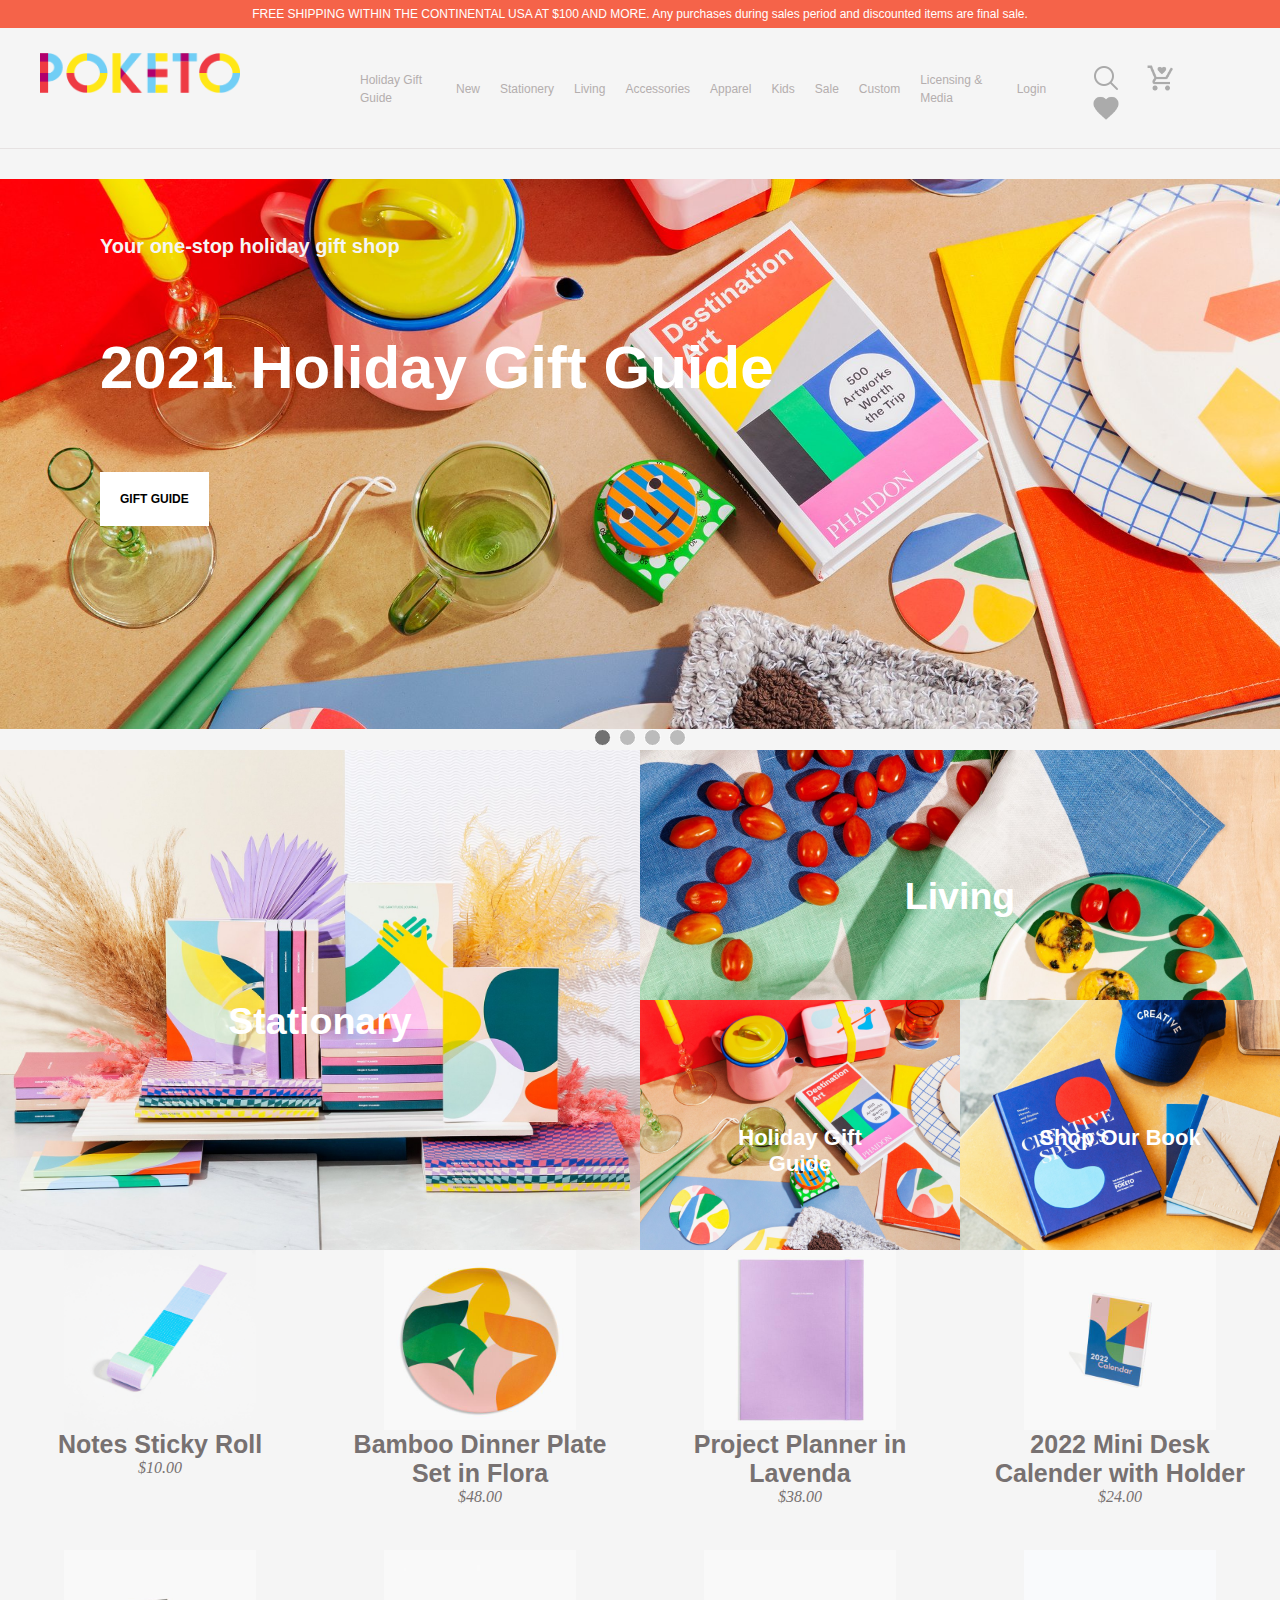
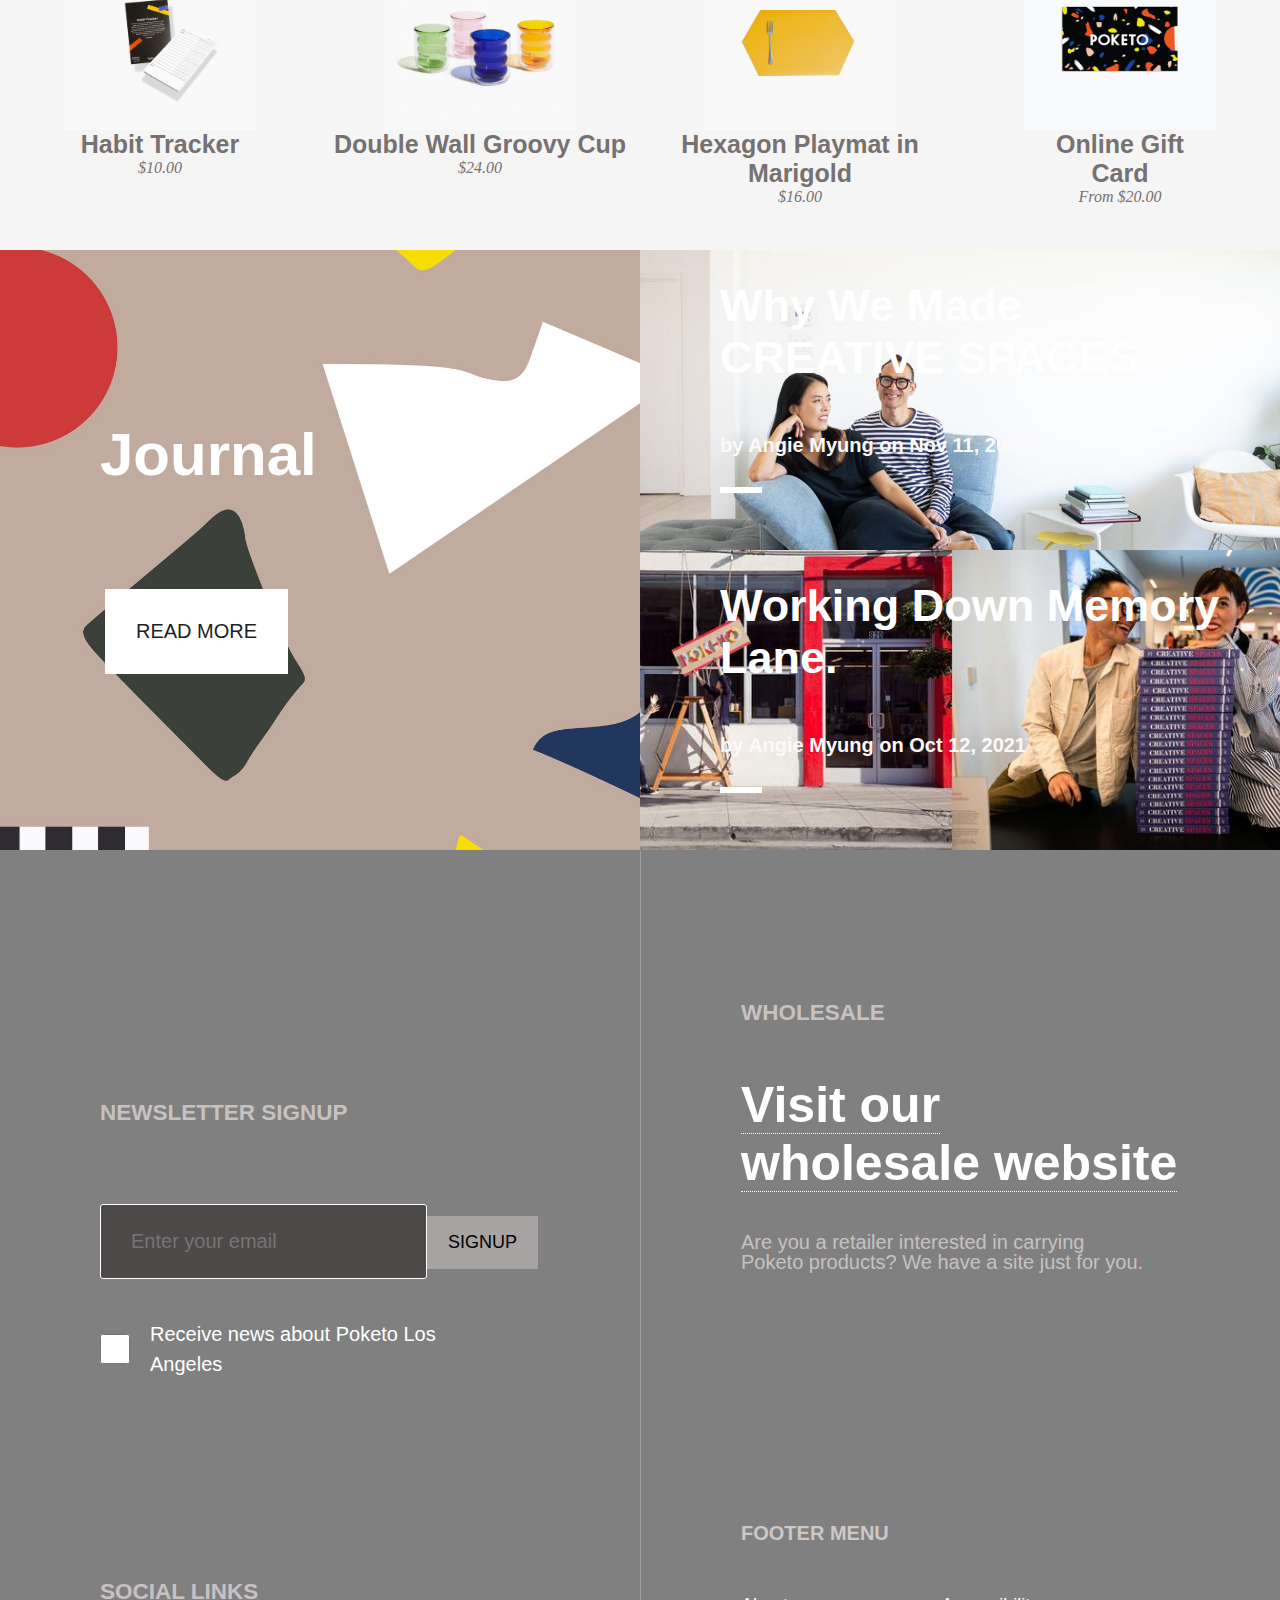
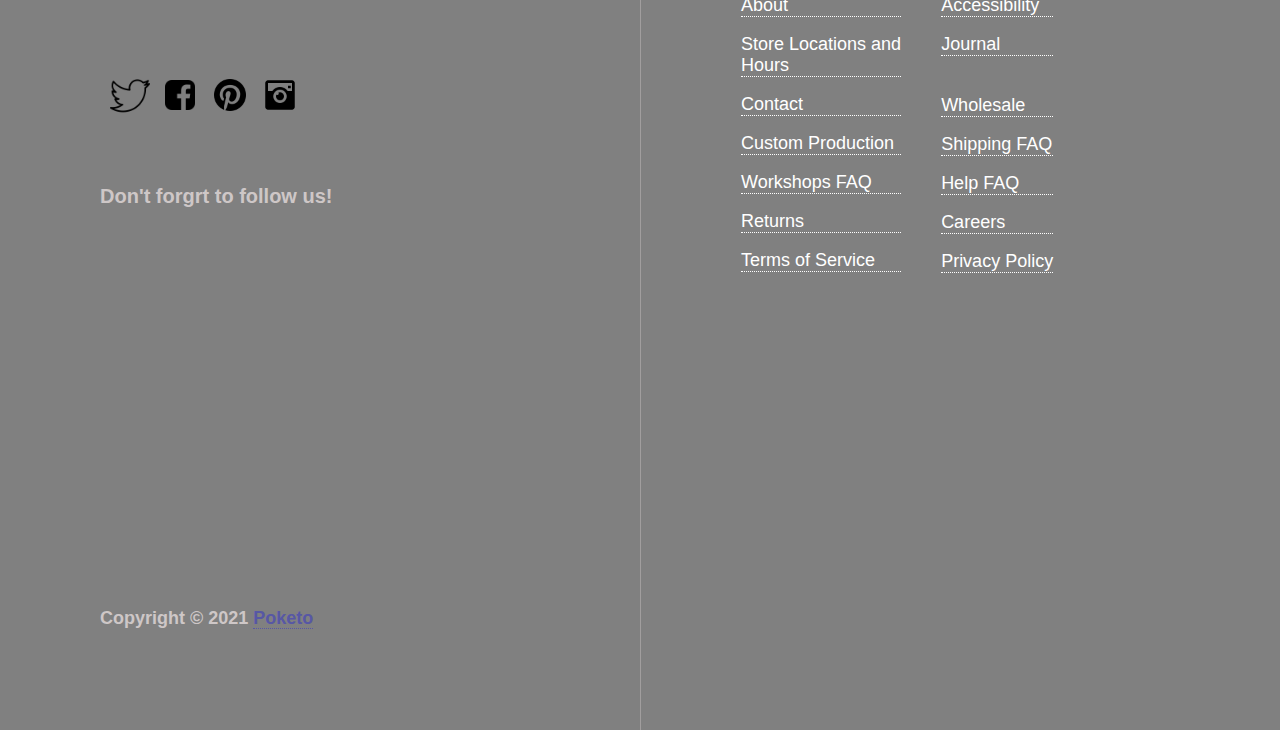
<file: index.html>
<!DOCTYPE html>
<html lang="en">
<head>
    <meta charset="UTF-8">
    <meta http-equiv="X-UA-Compatible" content="IE=edge">
    <meta name="viewport" content="width=device-width, initial-scale=1.0">
    <title>Document</title>
    <link rel="stylesheet" href="style.css">
</head>
<body>

    <div class="heading">
        <p class="para">FREE SHIPPING WITHIN THE CONTINENTAL USA AT $100 AND MORE. Any purchases during sales period and discounted items are final sale.</p>
    </div>

    <nav class="nav-bar">
        <div class="logo">
            <a href="index.html">
                <img src="./home-img/Poketo-Logo.png" height="40px" width="200px" alt="logo-img">
            </a>
        </div>
        <ul class="nav-list">
            <li><a class="nav-links" style="text-decoration: none;" href="#">Holiday Gift Guide</a></li>
            <li><a class="nav-links" style="text-decoration: none;" href="#">New</a></li>
            <li><a class="nav-links" style="text-decoration: none;" href="#">Stationery</a></li>
            <li><a class="nav-links" style="text-decoration: none;" href="#">Living</a></li>
            <li><a class="nav-links" style="text-decoration: none;" href="#">Accessories</a></li>
            <li><a class="nav-links" style="text-decoration: none;" href="#">Apparel</a></li>
            <li><a class="nav-links" style="text-decoration: none;" href="#">Kids</a></li>
            <li><a class="nav-links" style="text-decoration: none;" href="sale.html">Sale</a></li>
            <li><a class="nav-links" style="text-decoration: none;" href="#">Custom</a></li>
            <li><a class="nav-links" style="text-decoration: none;" href="#">Licensing & Media</a></li>
            <li><a class="nav-links" style="text-decoration: none;" href="login.html">Login</a></li>
        </ul>
        <div class="nav-img">
            <img class="nav-logo" src="./home-img/search.png" height="30px" width="30px" alt="seach">
            <img class="nav-logo" src="./home-img/favorite-cart.png" height="30px" width="30px" alt="seach">
            <img class="nav-logo" src="./home-img/like.png" height="30px" width="30px" alt="seach">
        </div>
    </nav>

    <div class="border"></div>

    <div class="slideshow-container">

        <div class="mySlides fade">
          <img src="./home-img/banner1.png" style="width:100%; height:550px; object-fit: cover">
          <div class="slide1">
            <p>Your one-stop holiday gift shop</p>
            <h2>2021 Holiday Gift Guide</h2>
            <button class="btn">GIFT GUIDE</button>
        </div>
        </div>
        
        <div class="mySlides fade">
          <img src="./home-img/banner3.png" style="width:100%; height: 550px; object-fit: cover">
          <div class="slide2">
            <p>Upgrade your present-action</p>
            <h2>All Wrapped Up</h2>
            <button class="btn">SHOP GIFT WRAP & CARDS</button>
        </div>
        </div>
        
        <div class="mySlides fade">
          <img src="./home-img/banner5.png" style="width:100%; height: 550px; object-fit: cover">
          <div class="slide3">
            <p>Planners, calendars and more</p>
            <h2>Get Ready For <br>2022</h2>
            <p>Best year takes best planning tools</p>
            <button class="btn">SHOP NOW</button>
        </div>
        </div>

        <div class="mySlides fade">
            <img src="./home-img/banner7.png" style="width:100%; height: 550px; object-fit: cover">
            <div class="slide1">
                <p>Our new poster-sized 2022 calendar was designed for <br>
                    seeing the big picture, at a glance.</p>
                <h2>2022 Vision</h2>
                <p class="paragraph">2022's the year to go big</p>
                <button class="btn">SHOP POSTER CALENDAR</button>
            </div>
          </div>

          <div class="navigation" style="text-align: center;">
            <div class="manual_btn active"></div>
            <div class="manual_btn"></div>
            <div class="manual_btn"></div>
            <div class="manual_btn"></div>
          </div>
        
        </div>

    <div class="row">
        <div class="row-column1">
            <h2 class="row-heading1">Stationary</h2>
        </div>
        <div>
            <div class="row-column2">
                <h2 class="row-heading">Living</h2>
            </div>
            <div class="row">
                <div class="row-subcolumn1">
                    <h2 class="row-heading2">Holiday Gift <br> Guide</h2>
                </div>
                <div class="row-subcolumn2">
                    <h2 class="row-heading2">Shop Our Book</h2>
                </div>
            </div>
        </div>
    </div>

    <div class="gride-row">
        <div class="column1">
            <img class="img1" src="./home-img/Sticky-Roll-Notes1.png" alt="">
            <h2 class="gride-row-heading">Notes Sticky Roll</h2>
            <i>$10.00</i>
        </div>
        <div class="column2">
            <img class="img2" src="./home-img/bamboo-dinner-plate.png" alt="">
            <h2 class="gride-row-heading">Bamboo Dinner Plate <br> Set in Flora</h2>
            <i>$48.00</i>
        </div>
        <div class="column3">
            <img class="img3" src="./home-img/Project-Planner.png" alt="">
            <h2 class="gride-row-heading">Project Planner in <br> Lavenda</h2>
            <i>$38.00</i>
        </div>
        <div class="column4">
            <img class="img4" src="./home-img/2022-Desk-calendar-01.png" alt=""> 
            <h2 class="gride-row-heading">2022 Mini Desk <br> Calender with Holder</h2>
            <i>$24.00</i>
        </div>
        <div class="column5">
            <img class="img5" src="./home-img/Habit-Tracker.png" alt="">
            <h2 class="gride-row-heading">Habit Tracker</h2>
            <i>$10.00</i>
        </div>
        <div  class="column6">
            <img class="img6" src="./home-img/Groovy-Cups-S4.png" alt="">
            <h2 class="gride-row-heading">Double Wall Groovy Cup</h2>
            <i>$24.00</i>
        </div>
        <div class="column7">
            <img class="img7" src="./home-img/Placemat-Yellow-W-Fork.png" alt="">
            <h2 class="gride-row-heading">Hexagon Playmat in <br> Marigold</h2>
            <i>$16.00</i>
        </div>
        <div class="column8">
            <img class="img8" src="./home-img/Gift-card.png" alt="">
            <h2 class="gride-row-heading">Online Gift <br> Card</h2>
            <i>From $20.00</i>
        </div>
    </div>

    <div class="row1">
        <div class="row1-column1">
            <h2 class="row1-heading1">Journal</h2>
            <button>READ MORE</button>
        </div>
        <div>
            <div class="row1-column2">
                <h2 class="row2-heading2">Why We Made <br>CREATIVE SPACES</h2>
                <h2 class="subrow1-heading">by Angie Myung on Nov 11, 2021</h2>
                <button class="decor"></button>
            </div>
            
            <div class="row1-subcolumn1">
                <h2 class="row2-heading2">Working Down Memory <br>Lane.</h2>
                <h2 class="subrow1-heading">by Angie Myung on Oct 12, 2021</h2>
                <button class="decor"></button>
            </div>
        
        </div>
    </div>

    <div class="footer">
        <div class="footer-slide1">
            <h2 class="footer-heading">NEWSLETTER SIGNUP</h2>
            <input class="footer-input" type="text" placeholder="Enter your email"><button class="footer-btn">SIGNUP</button>
            <div class="footer-l">
                <input type="checkbox" />
            <label class="footer-label">Receive news about Poketo Los <br> Angeles</label>
            </div>
            <h2 class="footer-heading2">SOCIAL LINKS</h2>
            <div class="footer-icon">
                <img src="./home-img/twitter.png" alt="" style="margin-right: 10px; margin-left: 10px;">
                <img src="./home-img/facebook.png" alt="" style="margin-right: 10px;">
                <img src="./home-img/pinterest.png" alt="" style="margin-right: 10px;">
                <img src="./home-img/instagram.png" alt="">
            </div>
            <h2 class="footer-heading3">Don't forgrt to follow us!</h2>
            <h2 class="footer-heading4">Copyright © 2021 <span class="footer-heading4-decor">Poketo</span></h2>
        </div>
        <div class="footer-slide2">
            <h2 class="footer1-heading">WHOLESALE</h2>

            <h2> <span class="footer2-heading">Visit our</span> <br> <span  class="footer2-heading1">wholesale website</span></h2>
            <p class="footer-paragraph">Are you a retailer interested in carrying <br> Poketo products? We have a site just for you.</p>
            <h2 class="footer3-heading">FOOTER MENU</h2>

            <div class="f-foot">
                <div class="">
                    <h3 class="flinks">About</h3>
                    <h3 class="flinks">Store Locations and <br>Hours</h3>
                    <h3 class="flinks">Contact</h3>
                    <h3 class="flinks">Custom Production</h3>
                    <h3 class="flinks">Workshops FAQ</h3>
                    <h3 class="flinks">Returns</h3>
                    <h3 class="flinks">Terms of Service</h3>
                </div>
                <div class="">
                    <h3 class="flinks">Accessibility</h3>
                    <h3 class="flinks">Journal</h3>
                    <h3 class="ftext">Wholesale</h3>
                    <h3 class="flinks">Shipping FAQ</h3>
                    <h3 class="flinks">Help FAQ</h3>
                    <h3 class="flinks">Careers</h3>
                    <h3 class="flinks">Privacy Policy</h3>
                </div>
            </div>

            
        </div>
    </div>

</body>
<script src="index1.js"></script>
<script src="index2.js"></script>
</html>
</file>
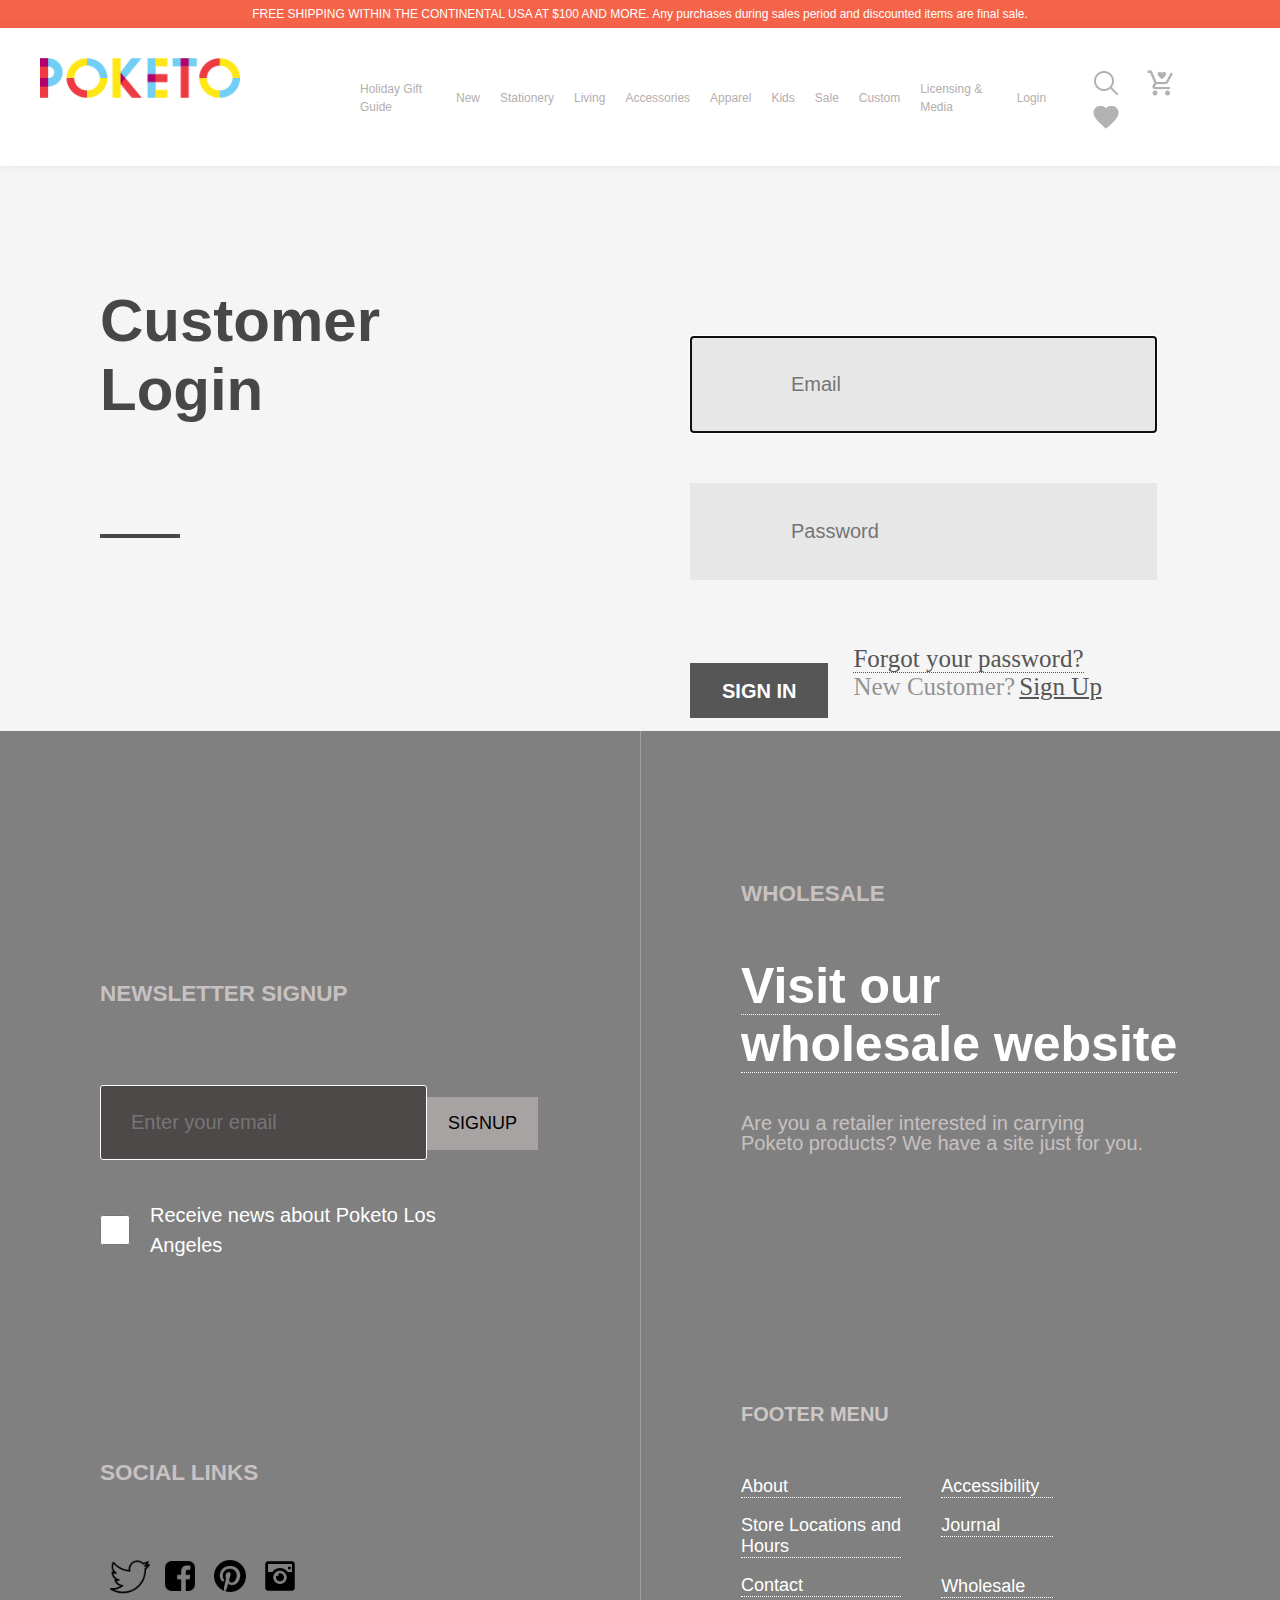
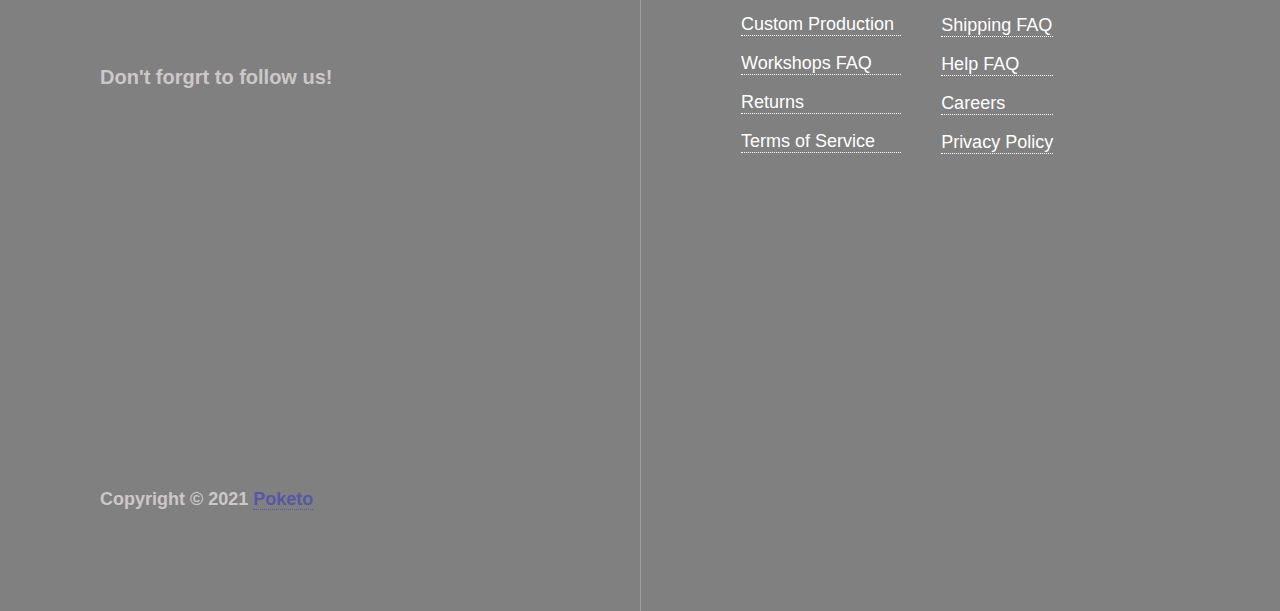
<file: login.html>
<!DOCTYPE html>
<html lang="en">
<head>
  <meta charset="UTF-8">
  <meta http-equiv="X-UA-Compatible" content="IE=edge">
  <meta name="viewport" content="width=device-width, initial-scale=1.0">
  <title>Document</title>
  <link rel="stylesheet" href="login.css">
</head>
<body>
  <div class="heading">
    <p class="para">FREE SHIPPING WITHIN THE CONTINENTAL USA AT $100 AND MORE. Any purchases during sales period and discounted items are final sale.</p>
</div>

<nav class="nav-bar">
    <div class="logo">
        <a href="index.html">
          <img src="./home-img/Poketo-Logo.png" height="40px" width="200px" alt="logo-img">
        </a>
    </div>
    <ul class="nav-list">
        <li><a class="nav-links" style="text-decoration: none;" href="#">Holiday Gift Guide</a></li>
        <li><a class="nav-links" style="text-decoration: none;" href="#">New</a></li>
        <li><a class="nav-links" style="text-decoration: none;" href="#">Stationery</a></li>
        <li><a class="nav-links" style="text-decoration: none;" href="#">Living</a></li>
        <li><a class="nav-links" style="text-decoration: none;" href="#">Accessories</a></li>
        <li><a class="nav-links" style="text-decoration: none;" href="#">Apparel</a></li>
        <li><a class="nav-links" style="text-decoration: none;" href="#">Kids</a></li>
        <li><a class="nav-links" style="text-decoration: none;" href="sale.html">Sale</a></li>
        <li><a class="nav-links" style="text-decoration: none;" href="#">Custom</a></li>
        <li><a class="nav-links" style="text-decoration: none;" href="#">Licensing & Media</a></li>
        <li><a class="nav-links" style="text-decoration: none;" href="login.html">Login</a></li>
    </ul>
    <div class="nav-img">
        <img class="nav-logo" src="./home-img/search.png" height="30px" width="30px" alt="seach">
        <img class="nav-logo" src="./home-img/favorite-cart.png" height="30px" width="30px" alt="seach">
        <img class="nav-logo" src="./home-img/like.png" height="30px" width="30px" alt="seach">
    </div>
</nav>

<div class="container">
  <div class="side1">
    <h2>Customer <br> Login</h2>
    <button class="decor"></button>
  </div>
  <div class="side2">
    <div>
      <input type="email" name="customer[email]" id="CustomerEmail" class="input-full" placeholder="Email" autocorrect="off" autocapitalize="off" autofocus="">
    </div>
    <div>
      <input type="password" value="" name="customer[password]" id="CustomerPassword" class="input-full" placeholder="Password">
    </div>
    <div class="subside">
      <div>
        <input type="submit" class="button" value="Sign In" style="margin-right: 25px;">
      </div>
      <div class="sign">
        <p style="margin-bottom: 0;"><a href="#" id="RecoverPassword">Forgot your password?</a></p>
        <p href="#"><span style="opacity: .62" class="new-customer">New Customer?</span> <a href="signup.html" id="customer_register_link">Sign Up</a></p>
      </div>
    </div>
  </div>
</div>

<div class="footer">
  <div class="footer-slide1">
      <h2 class="footer-heading">NEWSLETTER SIGNUP</h2>
      <input class="footer-input" type="text" placeholder="Enter your email"><button class="footer-btn">SIGNUP</button>
      <div class="footer-l">
          <input type="checkbox" />
      <label class="footer-label">Receive news about Poketo Los <br> Angeles</label>
      </div>
      <h2 class="footer-heading2">SOCIAL LINKS</h2>
      <div class="footer-icon">
          <img src="./home-img/twitter.png" alt="" style="margin-right: 10px; margin-left: 10px;">
          <img src="./home-img/facebook.png" alt="" style="margin-right: 10px;">
          <img src="./home-img/pinterest.png" alt="" style="margin-right: 10px;">
          <img src="./home-img/instagram.png" alt="">
      </div>
      <h2 class="footer-heading3">Don't forgrt to follow us!</h2>
      <h2 class="footer-heading4">Copyright © 2021 <span class="footer-heading4-decor">Poketo</span></h2>
  </div>
  <div class="footer-slide2">
      <h2 class="footer1-heading">WHOLESALE</h2>

      <h2> <span class="footer2-heading">Visit our</span> <br> <span  class="footer2-heading1">wholesale website</span></h2>
      <p class="footer-paragraph">Are you a retailer interested in carrying <br> Poketo products? We have a site just for you.</p>
      <h2 class="footer3-heading">FOOTER MENU</h2>

      <div class="f-foot">
          <div class="">
              <h3 class="flinks">About</h3>
              <h3 class="flinks">Store Locations and <br>Hours</h3>
              <h3 class="flinks">Contact</h3>
              <h3 class="flinks">Custom Production</h3>
              <h3 class="flinks">Workshops FAQ</h3>
              <h3 class="flinks">Returns</h3>
              <h3 class="flinks">Terms of Service</h3>
          </div>
          <div class="">
              <h3 class="flinks">Accessibility</h3>
              <h3 class="flinks">Journal</h3>
              <h3 class="ftext">Wholesale</h3>
              <h3 class="flinks">Shipping FAQ</h3>
              <h3 class="flinks">Help FAQ</h3>
              <h3 class="flinks">Careers</h3>
              <h3 class="flinks">Privacy Policy</h3>
          </div>
      </div>

      
  </div>
</div>
</body>
</html>
</file>
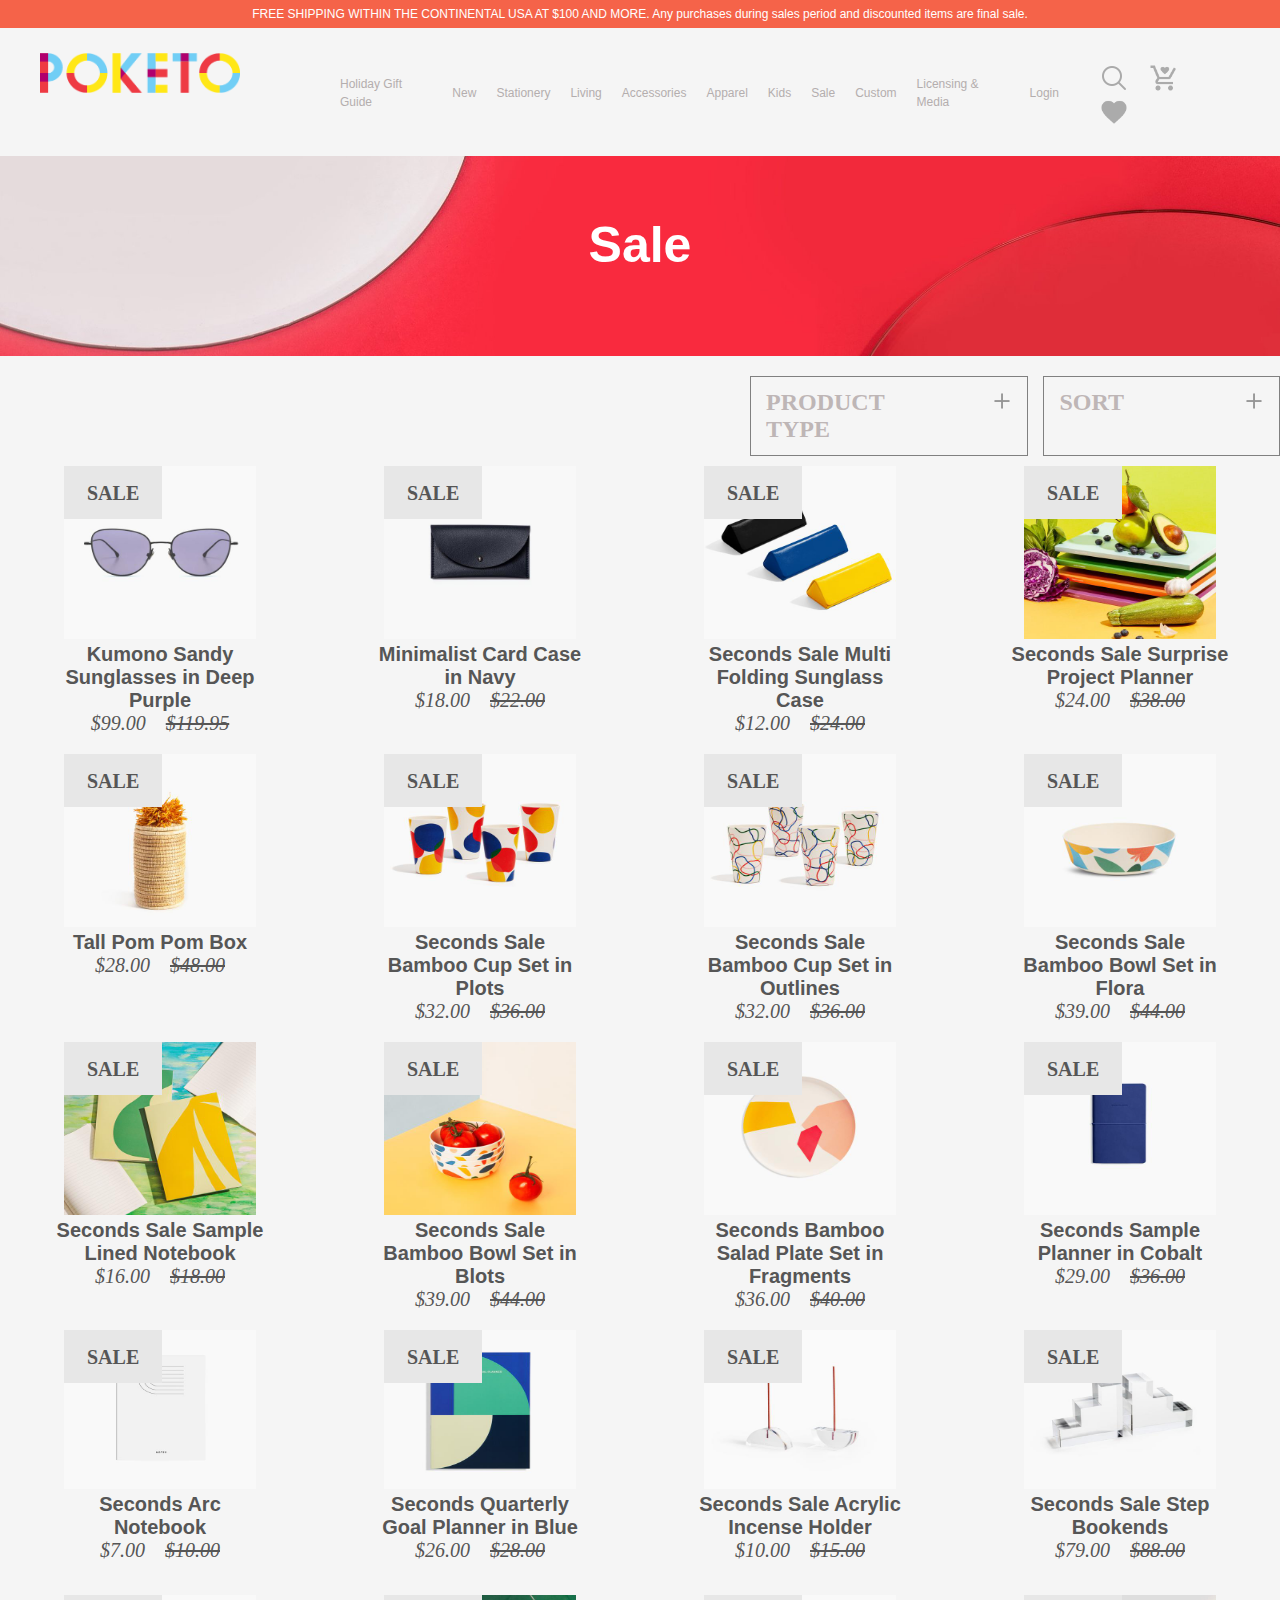
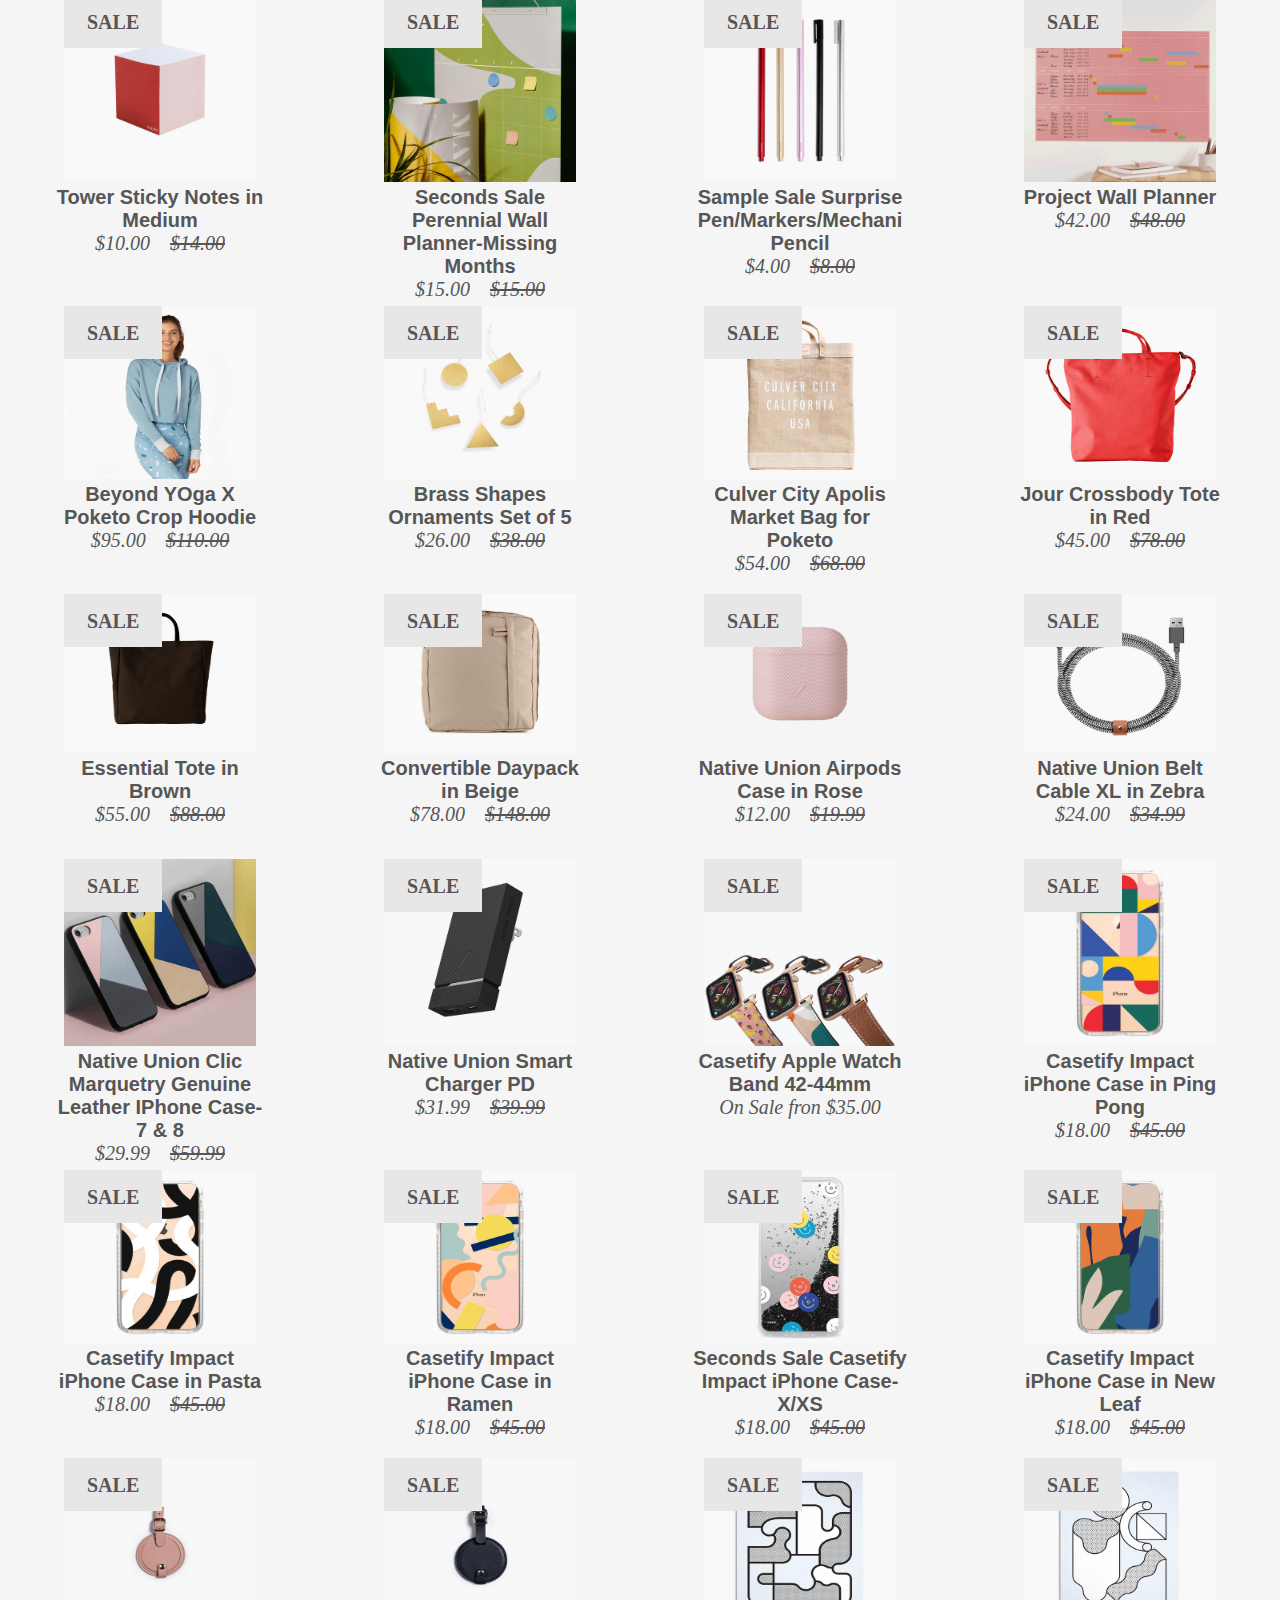
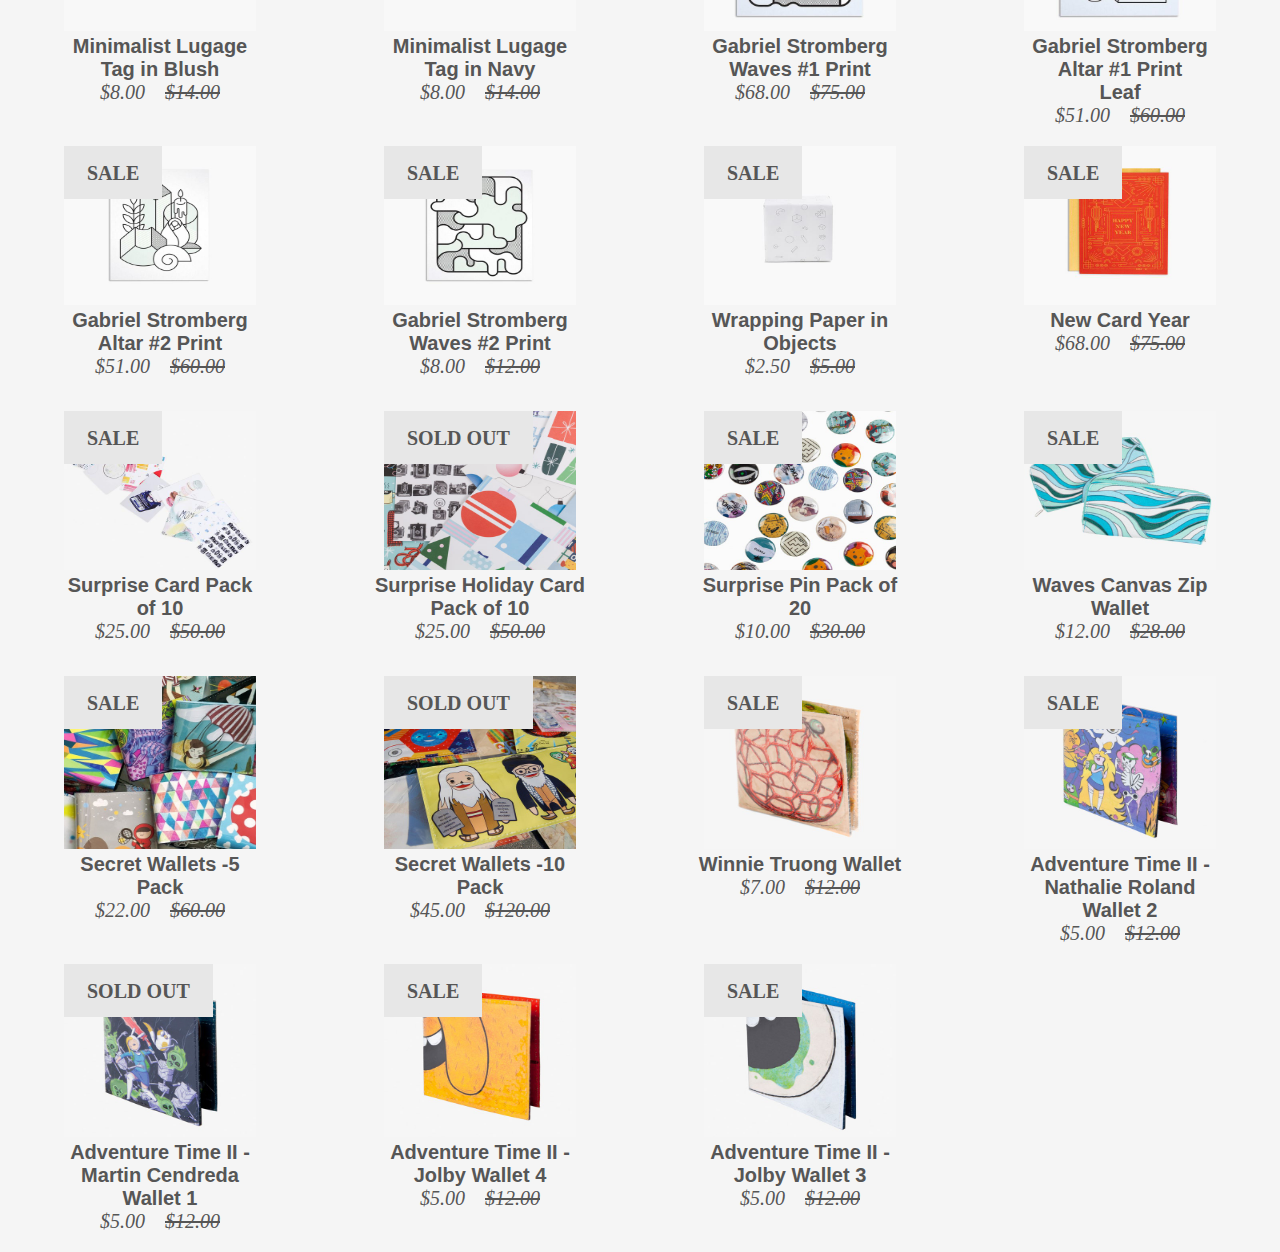
<file: sale.html>
<!DOCTYPE html>
<html lang="en">
<head>
    <meta charset="UTF-8">
    <meta http-equiv="X-UA-Compatible" content="IE=edge">
    <meta name="viewport" content="width=device-width, initial-scale=1.0">
    <title>Document</title>
    <link rel="stylesheet" href="sale.js">
    <link rel="stylesheet" href="sale.css">
</head>
<body>

    <div class="heading">
        <p>FREE SHIPPING WITHIN THE CONTINENTAL USA AT $100 AND MORE. Any purchases during sales period and discounted items are final sale.</p>
    </div>

    <nav class="nav-bar">
        <div class="logo">
            <a href="index.html">
                <img src="./home-img/Poketo-Logo.png" height="40px" width="200px" alt="logo-img">
            </a>
        </div>
        <ul class="nav-list">
            <li><a class="nav-links" style="text-decoration: none;" href="#">Holiday Gift Guide</a></li>
            <li><a class="nav-links" style="text-decoration: none;" href="#">New</a></li>
            <li><a class="nav-links" style="text-decoration: none;" href="#">Stationery</a></li>
            <li><a class="nav-links" style="text-decoration: none;" href="#">Living</a></li>
            <li><a class="nav-links" style="text-decoration: none;" href="#">Accessories</a></li>
            <li><a class="nav-links" style="text-decoration: none;" href="#">Apparel</a></li>
            <li><a class="nav-links" style="text-decoration: none;" href="#">Kids</a></li>
            <li><a class="nav-links" style="text-decoration: none;" href="sale.html">Sale</a></li>
            <li><a class="nav-links" style="text-decoration: none;" href="#">Custom</a></li>
            <li><a class="nav-links" style="text-decoration: none;" href="#">Licensing & Media</a></li>
            <li><a class="nav-links" style="text-decoration: none;" href="login.html">Login</a></li>
        </ul>
        <div class="nav-img">
            <img class="nav-logo nav-logo1" src="./home-img/search.png" height="30px" width="30px" alt="seach">
            <img class="nav-logo" src="./home-img/favorite-cart.png" height="30px" width="30px" alt="seach">
            <img class="nav-logo" src="./home-img/like.png" height="30px" width="30px" alt="seach">
        </div>
    </nav>

    <div class="container">
        <h2>Sale</h2>
    </div>

    <div class="box-container">
        <div class="box">
            <h2 class="text">PRODUCT TYPE</h2>
            <img src="./home-img/plus.png" alt="" style="filter: opacity(0.3) drop-shadow(0 0 0 grey); height: 20px; width: 20px; margin-top: 2px; margin-left: 80px;">
        </div>
        <div class="box1">
            <h2 class="text">SORT</h2>
            <img src="./home-img/plus.png" alt="" style="filter: opacity(0.3) drop-shadow(0 0 0 grey); height: 20px; width: 20px; margin-top: 2px; margin-left: 120px;">
        </div>
    </div>

    <div class="items-container">
        <div class="item1">
            <span>Sale</span>
            <img class="img1" src="./sale-img/Sunglasses.png" alt="">
            <h2 class="item1-text">Kumono Sandy <br>Sunglasses in Deep <br>Purple</h2>
            <i style="font-size: 20px; color: #565656!important;">$99.00 <i style="font-size: 20px; margin-left: 15px; color: #565656!important; text-decoration: line-through;">$119.95</i></i>
        </div>
        <div class="item1">
            <span>Sale</span>
            <img class="img2" src="./sale-img/card_holder.png" alt="">
            <h2 class="item1-text">Minimalist Card Case <br>in Navy</h2>
            <i style="font-size: 20px; color: #565656!important;">$18.00 <i style="font-size: 20px; margin-left: 15px; color: #565656!important; text-decoration: line-through;">$22.00</i></i>
        </div>
        <div class="item1">
            <span>Sale</span>
            <img class="img3" src="./sale-img/multi-folding-cases.png" alt="">
            <h2 class="item1-text">Seconds Sale Multi <br>Folding Sunglass <br>Case</h2>
            <i style="font-size: 20px; color: #565656!important;">$12.00 <i style="font-size: 20px; margin-left: 15px; color: #565656!important; text-decoration: line-through;">$24.00</i></i>
        </div>
        <div class="item1">
            <span>Sale</span>
            <img class="img4" src="./sale-img/Project-Planners1.png" alt="">
            <h2 class="item1-text">Seconds Sale Surprise <br>Project Planner</h2>
            <i style="font-size: 20px; color: #565656!important;">$24.00 <i style="font-size: 20px; margin-left: 15px; color: #565656!important; text-decoration: line-through;">$38.00</i></i>
        </div>
        <div class="item1">
            <span>Sale</span>
            <img class="img5" src="./sale-img/Pom-Pom-Box.png" alt="">
            <h2 class="item1-text">Tall Pom Pom Box</h2>
            <i style="font-size: 20px; color: #565656!important;">$28.00 <i style="font-size: 20px; margin-left: 15px; color: #565656!important; text-decoration: line-through;">$48.00</i></i>
        </div>
        <div class="item1">
            <span>Sale</span>
            <img class="img6" src="./sale-img/bamboo-cups-set4.png" alt="">
            <h2 class="item1-text">Seconds Sale <br>Bamboo Cup Set in <br>Plots</h2>
            <i style="font-size: 20px; color: #565656!important;">$32.00 <i style="font-size: 20px; margin-left: 15px; color: #565656!important; text-decoration: line-through;">$36.00</i></i>
        </div>
        <div class="item1">
            <span>Sale</span>
            <img class="img7" src="./sale-img/bamboo-4cups.png" alt="">
            <h2 class="item1-text">Seconds Sale <br>Bamboo Cup Set in <br>Outlines</h2>
            <i style="font-size: 20px; color: #565656!important;">$32.00 <i style="font-size: 20px; margin-left: 15px; color: #565656!important; text-decoration: line-through;">$36.00</i></i>
        </div>
        <div class="item1">
            <span>Sale</span>
            <img class="img8" src="./sale-img/Bamboo-Bowl-Flora.png" alt="">
            <h2 class="item1-text">Seconds Sale <br>Bamboo Bowl Set in <br>Flora</h2>
            <i style="font-size: 20px; color: #565656!important;">$39.00 <i style="font-size: 20px; margin-left: 15px; color: #565656!important; text-decoration: line-through;">$44.00</i></i>
        </div>
        <div class="item1">
            <span>Sale</span>
            <img class="img9" src="./sale-img/Simple-Notebooks.png" alt="">
            <h2 class="item1-text">Seconds Sale Sample <br>Lined Notebook</h2>
            <i style="font-size: 20px; color: #565656!important;">$16.00 <i style="font-size: 20px; margin-left: 15px; color: #565656!important; text-decoration: line-through;">$18.00</i></i>
        </div>
        <div class="item1">
            <span>Sale</span>
            <img class="img10" src="./sale-img/T_bowl.png" alt="">
            <h2 class="item1-text">Seconds Sale <br>Bamboo Bowl Set in <br>Blots</h2>
            <i style="font-size: 20px; color: #565656!important;">$39.00 <i style="font-size: 20px; margin-left: 15px; color: #565656!important; text-decoration: line-through;">$44.00</i></i>
        </div>
        <div class="item1">
            <span>Sale</span>
            <img class="img11" src="./sale-img/Bamboo-Salad-Plate.png" alt="">
            <h2 class="item1-text">Seconds Bamboo <br>Salad Plate Set in <br>Fragments</h2>
            <i style="font-size: 20px; color: #565656!important;">$36.00 <i style="font-size: 20px; margin-left: 15px; color: #565656!important; text-decoration: line-through;">$40.00</i></i>
        </div>
        <div class="item1">
            <span>Sale</span>
            <img class="img12" src="./sale-img/Simple-Planner-Cobalt.png" alt="">
            <h2 class="item1-text">Seconds Sample <br>Planner in Cobalt</h2>
            <i style="font-size: 20px; color: #565656!important;">$29.00 <i style="font-size: 20px; margin-left: 15px; color: #565656!important; text-decoration: line-through;">$36.00</i></i>
        </div>
        <div class="item1">
            <span>Sale</span>
            <img class="img13" src="./sale-img/Arc-Notebook.png" alt="">
            <h2 class="item1-text">Seconds Arc <br>Notebook</h2>
            <i style="font-size: 20px; color: #565656!important;">$7.00 <i style="font-size: 20px; margin-left: 15px; color: #565656!important; text-decoration: line-through;">$10.00</i></i>
        </div>
        <div class="item1">
            <span>Sale</span>
            <img class="img14" src="./sale-img/Quarterly-Goal-Planner.png" alt="">
            <h2 class="item1-text">Seconds Quarterly <br>Goal Planner in Blue</h2>
            <i style="font-size: 20px; color: #565656!important;">$26.00 <i style="font-size: 20px; margin-left: 15px; color: #565656!important; text-decoration: line-through;">$28.00</i></i>
        </div>
        <div class="item1">
            <span>Sale</span>
            <img class="img15" src="./sale-img/Lucite-Incense-Holders.png" alt="">
            <h2 class="item1-text">Seconds Sale Acrylic <br>Incense Holder</h2>
            <i style="font-size: 20px; color: #565656!important;">$10.00 <i style="font-size: 20px; margin-left: 15px; color: #565656!important; text-decoration: line-through;">$15.00</i></i>
        </div>
        <div class="item1">
            <span>Sale</span>
            <img class="img16" src="./sale-img/Lucite-Step.png" alt="">
            <h2 class="item1-text">Seconds Sale Step <br>Bookends</h2>
            <i style="font-size: 20px; color: #565656!important;">$79.00 <i style="font-size: 20px; margin-left: 15px; color: #565656!important; text-decoration: line-through;">$88.00</i></i>
        </div>
        <div class="item1">
            <span>Sale</span>
            <img class="img17" src="./sale-img/tower_note.png" alt="">
            <h2 class="item1-text">Tower Sticky Notes in <br>Medium</h2>
            <i style="font-size: 20px; color: #565656!important;">$10.00 <i style="font-size: 20px; margin-left: 15px; color: #565656!important; text-decoration: line-through;">$14.00</i></i>
        </div>
        <div class="item1">
            <span>Sale</span>
            <img class="img18" src="./sale-img/calender_img.png" alt="">
            <h2 class="item1-text">Seconds Sale <br>Perennial Wall <br>Planner-Missing <br>Months</h2>
            <i style="font-size: 20px; color: #565656!important;">$15.00 <i style="font-size: 20px; margin-left: 15px; color: #565656!important; text-decoration: line-through;">$15.00</i></i>
        </div>
        <div class="item1">
            <span>Sale</span>
            <img class="img19" src="./sale-img/Apex-Metallic-Pens.png" alt="">
            <h2 class="item1-text">Sample Sale Surprise <br>Pen/Markers/Mechani <br>Pencil</h2>
            <i style="font-size: 20px; color: #565656!important;">$4.00 <i style="font-size: 20px; margin-left: 15px; color: #565656!important; text-decoration: line-through;">$8.00</i></i>
        </div>
        <div class="item1">
            <span>Sale</span>
            <img class="img20" src="./sale-img/Project-Planner-GIF.png" alt="">
            <h2 class="item1-text">Project Wall Planner</h2>
            <i style="font-size: 20px; color: #565656!important;">$42.00 <i style="font-size: 20px; margin-left: 15px; color: #565656!important; text-decoration: line-through;">$48.00</i></i>
        </div>
        <div class="item1">
            <span>Sale</span>
            <img class="img21" src="./sale-img/Beyond-Yoga-x-Poketo-Crop---Lock.png" alt="">
            <h2 class="item1-text">Beyond YOga X <br>Poketo Crop Hoodie</h2>
            <i style="font-size: 20px; color: #565656!important;">$95.00 <i style="font-size: 20px; margin-left: 15px; color: #565656!important; text-decoration: line-through;">$110.00</i></i>
        </div>
        <div class="item1">
            <span>Sale</span>
            <img class="img22" src="./sale-img/Brass-Ornaments-Set-of-5_1_7ff4fd9c-f3af-49d5-a360-53baf1518bd6_480x.png" alt="">
            <h2 class="item1-text">Brass Shapes <br>Ornaments Set of 5</h2>
            <i style="font-size: 20px; color: #565656!important;">$26.00 <i style="font-size: 20px; margin-left: 15px; color: #565656!important; text-decoration: line-through;">$38.00</i></i>
        </div>
        <div class="item1">
            <span>Sale</span>
            <img class="img23" src="./sale-img/Apolis-Culver-City-Market-Bag-for-Poketo-20170928233501_480x.png" alt="">
            <h2 class="item1-text">Culver City Apolis <br>Market Bag for <br>Poketo</h2>
            <i style="font-size: 20px; color: #565656!important;">$54.00 <i style="font-size: 20px; margin-left: 15px; color: #565656!important; text-decoration: line-through;">$68.00</i></i>
        </div>
        <div class="item1">
            <span>Sale</span>
            <img class="img24" src="./sale-img/Jour-Crossbody-Bag-Product-Red-01_480x.png" alt="">
            <h2 class="item1-text">Jour Crossbody Tote <br>in Red</h2>
            <i style="font-size: 20px; color: #565656!important;">$45.00 <i style="font-size: 20px; margin-left: 15px; color: #565656!important; text-decoration: line-through;">$78.00</i></i>
        </div>
        <div class="item1">
            <span>Sale</span>
            <img class="img25" src="./sale-img/Essential-Tote-Brown-Front.png" alt="">
            <h2 class="item1-text">Essential Tote in <br>Brown</h2>
            <i style="font-size: 20px; color: #565656!important;">$55.00 <i style="font-size: 20px; margin-left: 15px; color: #565656!important; text-decoration: line-through;">$88.00</i></i>
        </div>
        <div class="item1">
            <span>Sale</span>
            <img class="img26" src="./sale-img/Convertible_Day_Pack_Beige_2400-1_480x.png" alt="">
            <h2 class="item1-text">Convertible Daypack <br>in Beige</h2>
            <i style="font-size: 20px; color: #565656!important;">$78.00 <i style="font-size: 20px; margin-left: 15px; color: #565656!important; text-decoration: line-through;">$148.00</i></i>
        </div>
        <div class="item1">
            <span>Sale</span>
            <img class="img27" src="./sale-img/0004_Airpods_Curve.png" alt="">
            <h2 class="item1-text">Native Union Airpods <br>Case in Rose</h2>
            <i style="font-size: 20px; color: #565656!important;">$12.00 <i style="font-size: 20px; margin-left: 15px; color: #565656!important; text-decoration: line-through;">$19.99</i></i>
        </div>
        <div class="item1">
            <span>Sale</span>
            <img class="img28" src="./sale-img/BELTXL_MFI_Zebra_Hero1.png" alt="">
            <h2 class="item1-text">Native Union Belt <br>Cable XL in Zebra</h2>
            <i style="font-size: 20px; color: #565656!important;">$24.00 <i style="font-size: 20px; margin-left: 15px; color: #565656!important; text-decoration: line-through;">$34.99</i></i>
        </div>
        <div class="item1">
            <span>Sale</span>
            <img class="img29" src="./sale-img/clic-marquetry-ipse.png" alt="">
            <h2 class="item1-text">Native Union Clic <br>Marquetry Genuine <br>Leather IPhone Case- <br>7 & 8</h2>
            <i style="font-size: 20px; color: #565656!important;">$29.99 <i style="font-size: 20px; margin-left: 15px; color: #565656!important; text-decoration: line-through;">$59.99</i></i>
        </div>
        <div class="item1">
            <span>Sale</span>
            <img class="img30" src="./sale-img/SMART-CHARGER-INT-PD.png" alt="">
            <h2 class="item1-text">Native Union Smart <br>Charger PD</h2>
            <i style="font-size: 20px; color: #565656!important;">$31.99 <i style="font-size: 20px; margin-left: 15px; color: #565656!important; text-decoration: line-through;">$39.99</i></i>
        </div>
        <div class="item1">
            <span>Sale</span>
            <img class="img31" src="./sale-img/apple-watches.png" alt="">
            <h2 class="item1-text">Casetify Apple Watch <br>Band 42-44mm</h2>
            <i style="font-size: 20px; color: #565656!important;">On Sale fron $35.00</i>
        </div>
        <div class="item1">
            <span>Sale</span>
            <img class="img32" src="./sale-img/CASETiFY-x-Poketo-Phone-Case-Ping.png" alt="">
            <h2 class="item1-text">Casetify Impact <br>iPhone Case in Ping <br>Pong</h2>
            <i style="font-size: 20px; color: #565656!important;">$18.00 <i style="font-size: 20px; margin-left: 15px; color: #565656!important; text-decoration: line-through;">$45.00</i></i>
        </div>
        <div class="item1">
            <span>Sale</span>
            <img class="img33" src="./sale-img/CASETiFY-x-Poketo-Phone-Case.png" alt="">
            <h2 class="item1-text">Casetify Impact <br>iPhone Case in Pasta</h2>
            <i style="font-size: 20px; color: #565656!important;">$18.00 <i style="font-size: 20px; margin-left: 15px; color: #565656!important; text-decoration: line-through;">$45.00</i></i>
        </div>
        <div class="item1">
            <span>Sale</span>
            <img class="img34" src="./sale-img/CASETiFY-x-Poketo-Phone.png" alt="">
            <h2 class="item1-text">Casetify Impact <br>iPhone Case in <br>Ramen</h2>
            <i style="font-size: 20px; color: #565656!important;">$18.00 <i style="font-size: 20px; margin-left: 15px; color: #565656!important; text-decoration: line-through;">$45.00</i></i>
        </div>
        <div class="item1">
            <span>Sale</span>
            <img class="img35" src="./sale-img/glitter.png" alt="">
            <h2 class="item1-text">Seconds Sale Casetify <br>Impact iPhone Case- <br>X/XS</h2>
            <i style="font-size: 20px; color: #565656!important;">$18.00 <i style="font-size: 20px; margin-left: 15px; color: #565656!important; text-decoration: line-through;">$45.00</i></i>
        </div>
        <div class="item1">
            <span>Sale</span>
            <img class="img36" src="./sale-img/CASETiFY-x-Poketo-Phone-Case-New-Leaf-01_480x.png" alt="">
            <h2 class="item1-text">Casetify Impact <br>iPhone Case in New <br>Leaf</h2>
            <i style="font-size: 20px; color: #565656!important;">$18.00 <i style="font-size: 20px; margin-left: 15px; color: #565656!important; text-decoration: line-through;">$45.00</i></i>
        </div>
        <div class="item1">
            <span>Sale</span>
            <img class="img37" src="./sale-img/luggage_tag.png" alt="">
            <h2 class="item1-text">Minimalist Lugage <br>Tag in Blush</h2>
            <i style="font-size: 20px; color: #565656!important;">$8.00 <i style="font-size: 20px; margin-left: 15px; color: #565656!important; text-decoration: line-through;">$14.00</i></i>
        </div>
        <div class="item1">
            <span>Sale</span>
            <img class="img38" src="./sale-img/luggage_tag_blue_2400.png" alt="">
            <h2 class="item1-text">Minimalist Lugage <br>Tag in Navy</h2>
            <i style="font-size: 20px; color: #565656!important;">$8.00 <i style="font-size: 20px; margin-left: 15px; color: #565656!important; text-decoration: line-through;">$14.00</i></i>
        </div>
        <div class="item1">
            <span>Sale</span>
            <img class="img39" src="./sale-img/waves1_2400_480x.png" alt="">
            <h2 class="item1-text">Gabriel Stromberg <br>Waves #1 Print</h2>
            <i style="font-size: 20px; color: #565656!important;">$68.00 <i style="font-size: 20px; margin-left: 15px; color: #565656!important; text-decoration: line-through;">$75.00</i></i>
        </div>
        <div class="item1">
            <span>Sale</span>
            <img class="img40" src="./sale-img/altar-blue_2400_480x.png" alt="">
            <h2 class="item1-text">Gabriel Stromberg <br>Altar #1 Print <br>Leaf</h2>
            <i style="font-size: 20px; color: #565656!important;">$51.00 <i style="font-size: 20px; margin-left: 15px; color: #565656!important; text-decoration: line-through;">$60.00</i></i>
        </div>
        <div class="item1">
            <span>Sale</span>
            <img class="img41" src="./sale-img/altar-green.png" alt="">
            <h2 class="item1-text">Gabriel Stromberg <br>Altar #2 Print</h2>
            <i style="font-size: 20px; color: #565656!important;">$51.00 <i style="font-size: 20px; margin-left: 15px; color: #565656!important; text-decoration: line-through;">$60.00</i></i>
        </div>
        <div class="item1">
            <span>Sale</span>
            <img class="img42" src="./sale-img/waves2_900_480x.png" alt="">
            <h2 class="item1-text">Gabriel Stromberg <br>Waves #2 Print</h2>
            <i style="font-size: 20px; color: #565656!important;">$8.00 <i style="font-size: 20px; margin-left: 15px; color: #565656!important; text-decoration: line-through;">$12.00</i></i>
        </div>
        <div class="item1">
            <span>Sale</span>
            <img class="img43" src="./sale-img/wrappingpaper-objects-4_900_3bae7047-ef38-40bb-914a-20b25bed15e6_480x.png" alt="">
            <h2 class="item1-text">Wrapping Paper in <br>Objects</h2>
            <i style="font-size: 20px; color: #565656!important;">$2.50 <i style="font-size: 20px; margin-left: 15px; color: #565656!important; text-decoration: line-through;">$5.00</i></i>
        </div>
        <div class="item1">
            <span>Sale</span>
            <img class="img44" src="./sale-img/Lunar-New-Year-Card.png" alt="">
            <h2 class="item1-text">New Card Year</h2>
            <i style="font-size: 20px; color: #565656!important;">$68.00 <i style="font-size: 20px; margin-left: 15px; color: #565656!important; text-decoration: line-through;">$75.00</i></i>
        </div>
        <div class="item1">
            <span>Sale</span>
            <img class="img45" src="./sale-img/all-new-cards.png" alt="">
            <h2 class="item1-text">Surprise Card Pack <br>of 10</h2>
            <i style="font-size: 20px; color: #565656!important;">$25.00 <i style="font-size: 20px; margin-left: 15px; color: #565656!important; text-decoration: line-through;">$50.00</i></i>
        </div>
        <div class="item1">
            <span>Sold out</span>
            <img class="img46" src="./sale-img/Surprise_Cards_480x.png" alt="">
            <h2 class="item1-text">Surprise Holiday Card <br>Pack of 10</h2>
            <i style="font-size: 20px; color: #565656!important;">$25.00 <i style="font-size: 20px; margin-left: 15px; color: #565656!important; text-decoration: line-through;">$50.00</i></i>
        </div>
        <div class="item1">
            <span>Sale</span>
            <img class="img47" src="./sale-img/Surprise_Pins_480x.png" alt="">
            <h2 class="item1-text">Surprise Pin Pack of <br>20</h2>
            <i style="font-size: 20px; color: #565656!important;">$10.00 <i style="font-size: 20px; margin-left: 15px; color: #565656!important; text-decoration: line-through;">$30.00</i></i>
        </div>
        <div class="item1">
            <span>Sale</span>
            <img class="img48" src="./sale-img/waves_480x.png" alt="">
            <h2 class="item1-text">Waves Canvas Zip <br>Wallet</h2>
            <i style="font-size: 20px; color: #565656!important;">$12.00 <i style="font-size: 20px; margin-left: 15px; color: #565656!important; text-decoration: line-through;">$28.00</i></i>
        </div>
        <div class="item1">
            <span>Sale</span>
            <img class="img49" src="./sale-img/secret_wallet_2_480x.png" alt="">
            <h2 class="item1-text">Secret Wallets -5 <br>Pack</h2>
            <i style="font-size: 20px; color: #565656!important;">$22.00 <i style="font-size: 20px; margin-left: 15px; color: #565656!important; text-decoration: line-through;">$60.00</i></i>
        </div>
        <div class="item1">
            <span>Sold out</span>
            <img class="img50" src="./sale-img/secretwallets_480x.png" alt="">
            <h2 class="item1-text">Secret Wallets -10 <br>Pack</h2>
            <i style="font-size: 20px; color: #565656!important;">$45.00 <i style="font-size: 20px; margin-left: 15px; color: #565656!important; text-decoration: line-through;">$120.00</i></i>
        </div>
        <div class="item1">
            <span>Sale</span>
            <img class="img51" src="./sale-img/winnie_1_480x.png" alt="">
            <h2 class="item1-text">Winnie Truong Wallet</h2>
            <i style="font-size: 20px; color: #565656!important;">$7.00 <i style="font-size: 20px; margin-left: 15px; color: #565656!important; text-decoration: line-through;">$12.00</i></i>
        </div>
        <div class="item1">
            <span>Sale</span>
            <img class="img52" src="./sale-img/nathalie_roland_2_folded_480x.png" alt="">
            <h2 class="item1-text">Adventure Time II - <br>Nathalie Roland <br>Wallet 2</h2>
            <i style="font-size: 20px; color: #565656!important;">$5.00 <i style="font-size: 20px; margin-left: 15px; color: #565656!important; text-decoration: line-through;">$12.00</i></i>
        </div>
        <div class="item1">
            <span>Sold out</span>
            <img class="img53" src="./sale-img/martin_cendreda_1_folded.png" alt="">
            <h2 class="item1-text">Adventure Time II - <br>Martin Cendreda <br>Wallet 1</h2>
            <i style="font-size: 20px; color: #565656!important;">$5.00 <i style="font-size: 20px; margin-left: 15px; color: #565656!important; text-decoration: line-through;">$12.00</i></i>
        </div>
        <div class="item1">
            <span>Sale</span>
            <img class="img54" src="./sale-img/jolby_4_folded_480x.png" alt="">
            <h2 class="item1-text">Adventure Time II - <br>Jolby Wallet 4</h2>
            <i style="font-size: 20px; color: #565656!important;">$5.00 <i style="font-size: 20px; margin-left: 15px; color: #565656!important; text-decoration: line-through;">$12.00</i></i>
        </div>
        <div class="item1">
            <span>Sale</span>
            <img class="img55" src="./sale-img/jolby_3_folded.png" alt="">
            <h2 class="item1-text">Adventure Time II - <br>Jolby Wallet 3</h2>
            <i style="font-size: 20px; color: #565656!important;">$5.00 <i style="font-size: 20px; margin-left: 15px; color: #565656!important; text-decoration: line-through;">$12.00</i></i>
        </div>
    </div>
</body>
<script src="index1.js"></script>
<script src="sale.js"></script>
</html>
</file>
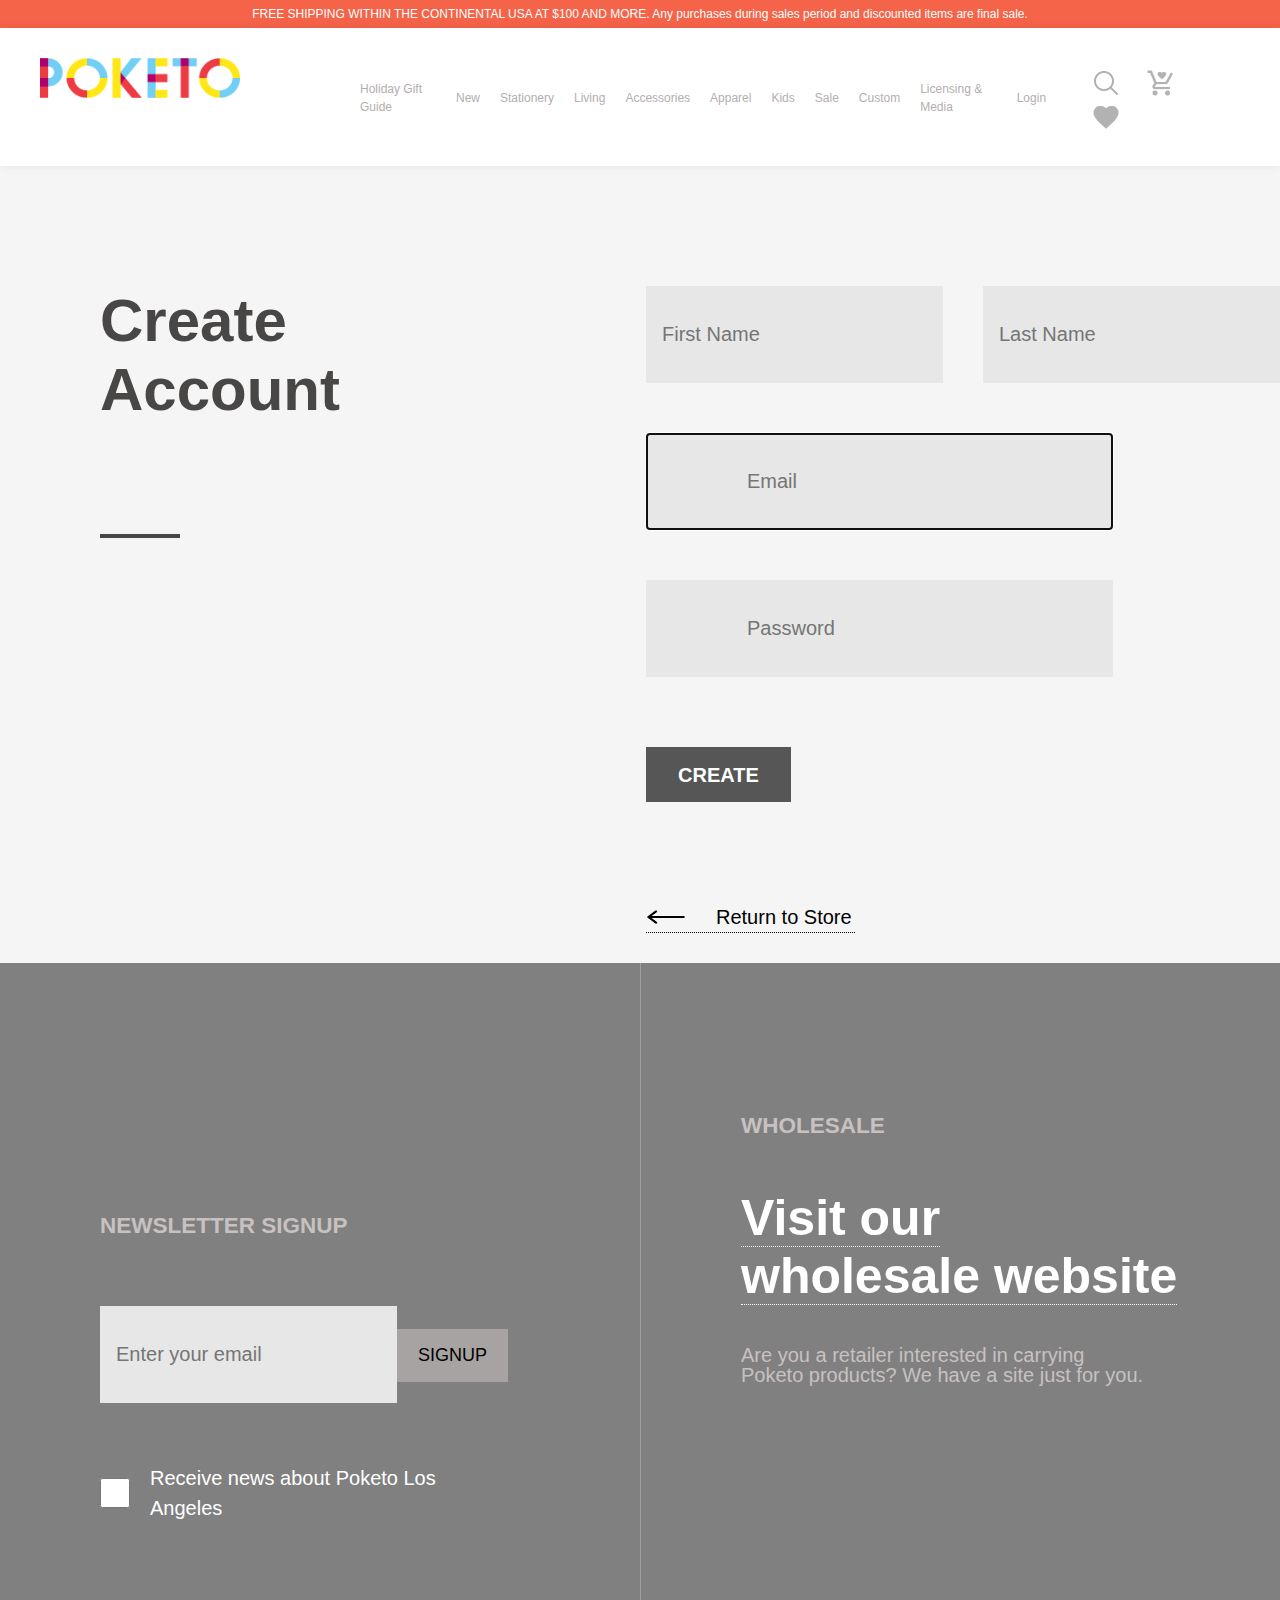
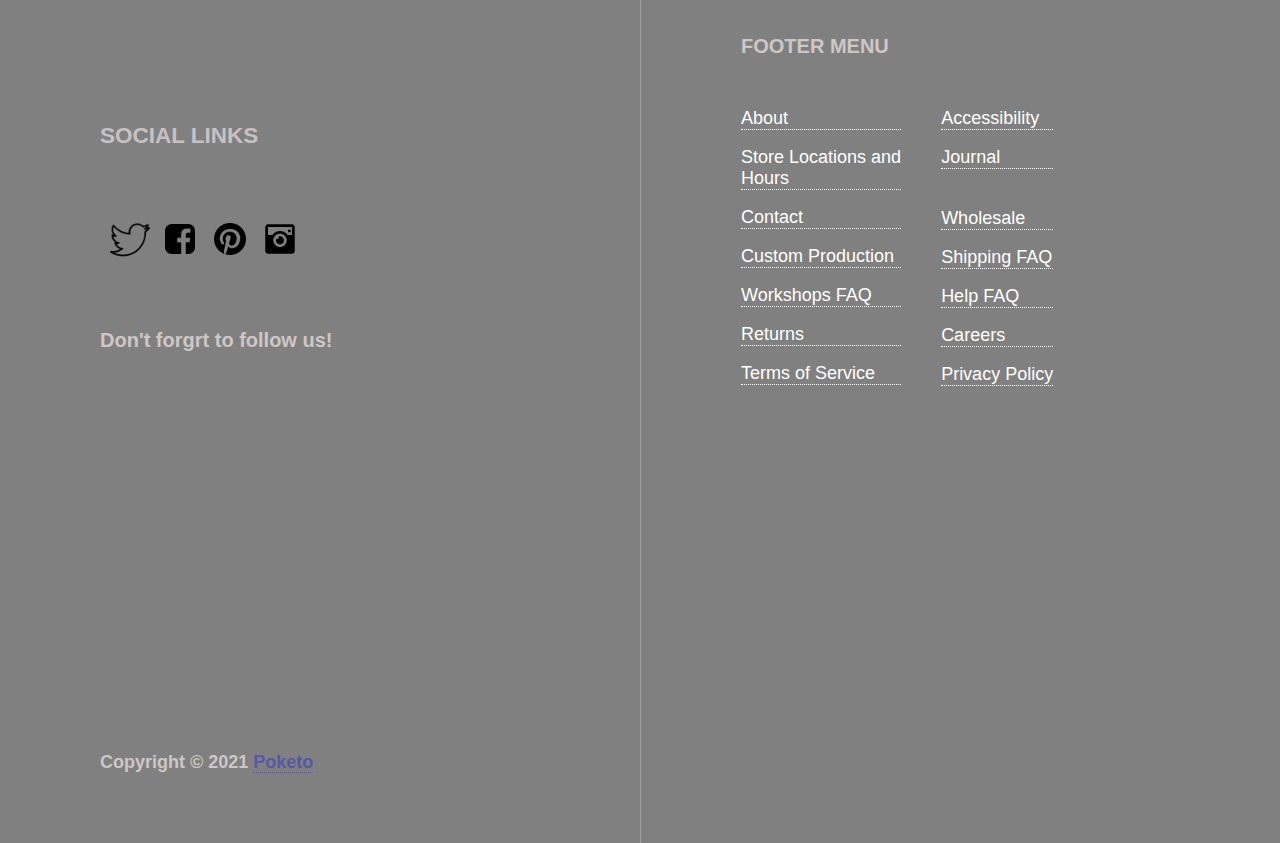
<file: signup.html>
<!DOCTYPE html>
<html lang="en">
<head>
    <meta charset="UTF-8">
    <meta http-equiv="X-UA-Compatible" content="IE=edge">
    <meta name="viewport" content="width=device-width, initial-scale=1.0">
    <title>Document</title>
    <link rel="stylesheet" href="signup.css">
</head>
<body>
    <div class="heading">
        <p class="para">FREE SHIPPING WITHIN THE CONTINENTAL USA AT $100 AND MORE. Any purchases during sales period and discounted items are final sale.</p>
    </div>
    
    <nav class="nav-bar">
        <div class="logo">
            <a href="index.html">
              <img src="./home-img/Poketo-Logo.png" height="40px" width="200px" alt="logo-img">
            </a>
        </div>
        <ul class="nav-list">
            <li><a class="nav-links" style="text-decoration: none;" href="#">Holiday Gift Guide</a></li>
            <li><a class="nav-links" style="text-decoration: none;" href="#">New</a></li>
            <li><a class="nav-links" style="text-decoration: none;" href="#">Stationery</a></li>
            <li><a class="nav-links" style="text-decoration: none;" href="#">Living</a></li>
            <li><a class="nav-links" style="text-decoration: none;" href="#">Accessories</a></li>
            <li><a class="nav-links" style="text-decoration: none;" href="#">Apparel</a></li>
            <li><a class="nav-links" style="text-decoration: none;" href="#">Kids</a></li>
            <li><a class="nav-links" style="text-decoration: none;" href="sale.html">Sale</a></li>
            <li><a class="nav-links" style="text-decoration: none;" href="#">Custom</a></li>
            <li><a class="nav-links" style="text-decoration: none;" href="#">Licensing & Media</a></li>
            <li><a class="nav-links" style="text-decoration: none;" href="login.html">Login</a></li>
        </ul>
        <div class="nav-img">
            <img class="nav-logo" src="./home-img/search.png" height="30px" width="30px" alt="seach">
            <img class="nav-logo" src="./home-img/favorite-cart.png" height="30px" width="30px" alt="seach">
            <img class="nav-logo" src="./home-img/like.png" height="30px" width="30px" alt="seach">
        </div>
    </nav>

    <div class="container">
        <div class="side1">
          <h2>Create <br> Account</h2>
          <button class="decor"></button>
        </div>
        <div class="side2">
            <div class="sub-side2">
                <div>
                    <input type="text" placeholder="First Name">
                </div>
                <div class="side2-input">
                    <input type="text" placeholder="Last Name">
                </div>
            </div>
          <div>
            <input type="email" name="customer[email]" id="CustomerEmail" class="input-full" placeholder="Email" autocorrect="off" autocapitalize="off" autofocus="">
          </div>
          <div>
            <input type="password" value="" name="customer[password]" id="CustomerPassword" class="input-full" placeholder="Password">
          </div>
          <div class="subside">
            <div>
              <input type="submit" class="button" value="Create" style="margin-right: 25px;">
            </div>
          </div>
          <div class="nav-back">
              
                  <img src="./sale-img/arrow.png" alt="" height="30px" width="40px" style="margin-right: 30px;">
                  <span class="nav-back-text">Return to Store</span>
            
          </div>
          <div class="dotted-line"></div>
        </div>
      </div>

      <div class="footer">
        <div class="footer-slide1">
            <h2 class="footer-heading">NEWSLETTER SIGNUP</h2>
            <input class="footer-input" type="text" placeholder="Enter your email"><button class="footer-btn">SIGNUP</button>
            <div class="footer-l">
                <input type="checkbox" />
            <label class="footer-label">Receive news about Poketo Los <br> Angeles</label>
            </div>
            <h2 class="footer-heading2">SOCIAL LINKS</h2>
            <div class="footer-icon">
                <img src="./home-img/twitter.png" alt="" style="margin-right: 10px; margin-left: 10px;">
                <img src="./home-img/facebook.png" alt="" style="margin-right: 10px;">
                <img src="./home-img/pinterest.png" alt="" style="margin-right: 10px;">
                <img src="./home-img/instagram.png" alt="">
            </div>
            <h2 class="footer-heading3">Don't forgrt to follow us!</h2>
            <h2 class="footer-heading4">Copyright © 2021 <span class="footer-heading4-decor">Poketo</span></h2>
        </div>
        <div class="footer-slide2">
            <h2 class="footer1-heading">WHOLESALE</h2>

            <h2> <span class="footer2-heading">Visit our</span> <br> <span  class="footer2-heading1">wholesale website</span></h2>
            <p class="footer-paragraph">Are you a retailer interested in carrying <br> Poketo products? We have a site just for you.</p>
            <h2 class="footer3-heading">FOOTER MENU</h2>

            <div class="f-foot">
                <div class="">
                    <h3 class="flinks">About</h3>
                    <h3 class="flinks">Store Locations and <br>Hours</h3>
                    <h3 class="flinks">Contact</h3>
                    <h3 class="flinks">Custom Production</h3>
                    <h3 class="flinks">Workshops FAQ</h3>
                    <h3 class="flinks">Returns</h3>
                    <h3 class="flinks">Terms of Service</h3>
                </div>
                <div class="">
                    <h3 class="flinks">Accessibility</h3>
                    <h3 class="flinks">Journal</h3>
                    <h3 class="ftext">Wholesale</h3>
                    <h3 class="flinks">Shipping FAQ</h3>
                    <h3 class="flinks">Help FAQ</h3>
                    <h3 class="flinks">Careers</h3>
                    <h3 class="flinks">Privacy Policy</h3>
                </div>
            </div>

            
        </div>
    </div>
</body>
</html>
</file>
<file: style.css>
*{
    margin: 0;
    padding: 0;
}

body {
    height: 100vh;
    background-color: whitesmoke;
    justify-content: center;
    align-items: center;
}

.heading {
    background-color: rgb(245, 99, 73);
    color: white;font-size: 12px;
    font-family: Arial, Helvetica, sans-serif;
    font-size: 12px;
    padding-top: 7px;
    padding-bottom: 7px;
    text-align: center;
}

.para {
    background-color: rgb(245, 99, 73);
}

.nav-bar {
    display: flex;
    margin: 25px 40px;
}

.nav-list {
    text-decoration: none;
    list-style-type: none;
    display: flex;
    align-items: center;
    padding-right: 25px;
    padding-left: 120px;
}

.nav-links {
    list-style: none;
    padding-right: 20px;
    color: rgb(180, 174, 174);
    font-size: 12px;
    font-family: Arial, Helvetica, sans-serif;
}

.sub-menu {
    display: none;
    top: 81px;
    height: 166px;
    padding-top: 70px;
    margin-top: 0px;
    padding-bottom: 70px;
    margin-bottom: 0px;
    position: absolute;
    left: 0;
    width: 100%;
    padding: 70px 0;
    background: #f9f9f9;
    text-align: center;
    
}



.sub-menu a:hover{
    color: blue;
}

.nav-links:hover {
    color: blue;
}

.nav-logo {
    opacity: 0.3;
    padding-right: 20px;
}

.nav-logo:hover {
    opacity: 0.6;
}

.nav-img {
    margin-top: 10px;
}

.border {
    border-bottom: 1px solid rgb(230, 226, 226);
    margin-bottom: 30px;
}

.slide1 {
    margin-top: 50px;
    margin-left: 100px;
    font-family: sans-serif;
    position: absolute;
    top: 0;
}

.btn {
    padding: 20px 20px;
    border: none;
    background-color: white;
    color: black;
    font-size: 12px;
    font-weight: bold;
    font-family: sans-serif;
}

.manual_btn{
    border: 1px solid white;
    height: 15px;
    width: 15px;
    margin: 0 2px;
    background-color: #bbb;
    border-radius: 50%;
    display: inline-block;
    transition: background-color 0.6s ease;
}

.slide1 p,
.slide2 p,
.slide3 p{
    color: whitesmoke;
    font-size: 20px;
    font-weight: bold;
    margin-bottom: 70px;
    line-height: 1.7;
    font-family: sans-serif;
}

.slide1 h2,
.slide2 h2,
.slide3 h2{
    color: white;
    font-size: 60px;
    font-weight: 800;
    margin-bottom: 70px;
}

.slide2 {
    text-align: center;
    font-family: sans-serif;
    position: absolute;
    top: 0;
}

.slide3 {
    text-align: right;
    margin-right: 50px;
    font-family: sans-serif;
    position: absolute;
    top: 0;
}

.mySlides {
    display: none;
}

img {
    vertical-align: middle;
}

.slideshow-container {
    max-width: 100%;
    position: relative;
    margin: auto;
}

.active {
    background-color: #717171;
}

.fade {
    -webkit-animation-name: fade;
    -webkit-animation-duration: 1.5s;
    animation-name: fade;
    animation-duration: 1.5s;
}

.row { 
    display: grid;
    grid-template-columns: 1fr 1fr;
    text-align: center;
    font-size: 25px;
    font-family: Arial, Helvetica, sans-serif;
    font-weight: 800;
    color: white;
}

.row-column1 {
    background-image: url(./home-img/Fall-2021-Stationery.png);
    background-repeat: no-repeat;
    background-size: cover;
    background-position: center;
    width: 100%;
    height: 500px;
}

.row-column1:hover,
.row-column2:hover,
.row-subcolumn1:hover,
.row-subcolumn2:hover,
.row1-column2:hover,
.row1-subcolumn1:hover{
    transform: scale(1.008);
    cursor: pointer;
}

.row-column2 {
    background-image: url(./home-img/Flora-Salad-Plate.png);
    background-repeat: no-repeat;
    background-size: cover;
    background-position: center;
    width: 100%;
    height: 250px;
}

.row-subcolumn1 {
    background-image: url(./home-img/Gift-Guide-Under50.png);
    background-repeat: no-repeat;
    background-size: cover;
    background-position: center;
    width: 100%;
    height: 250px;
}

.row-subcolumn2 {
    background-image: url(./home-img/Creative-Spaces.png);
    background-repeat: no-repeat;
    background-size: cover;
    background-position: center;
    width: 100%;
    height: 250px;
}

.row-heading1 {
    padding-top: 250px;
}

.row-heading,
.row-heading2 {
    padding-top: 125px;
}

.row-heading2 {
    font-size: 22px;
}

.gride-row {
    display: grid;
    grid-template-columns: 1fr 1fr 1fr 1fr;
    height: 600px;
    text-align: center;
    color: rgb(119, 113, 113);
}

.column1 img,
.column2 img,
.column3 img,
.column4 img,
.column5 img,
.column6 img,
.column7 img,
.column8 img{
    width: 60%;
    height: 60%;
    cursor: pointer;
}

.gride-row-heading {
    text-align: center;
    font-family: Arial, Helvetica, sans-serif;
    font-size: 25px;
}
.row1-column1 {
    background-image: url(./home-img/poketo-blog_1200x.png);
    background-repeat: no-repeat;
    background-size: cover;
    background-position: center;
    width: 100%;
    height: 600px;
}

.row1-column2 {
    background-image: url(./home-img/IMG.png);
    background-repeat: no-repeat;
    background-size: cover;
    background-position: center;
    width: 100%;
    height: 300px;
}

.row1 { display: grid;
    grid-template-columns: 1fr 1fr;
    font-size: 25px;
    font-family: Arial, Helvetica, sans-serif;
    font-weight: 800;
    color: white;
}

.row1-subcolumn1 {
    background-image: url(./home-img/blog_960x1080_crop_center.png);
    background-repeat: no-repeat;
    background-size: cover;
    background-position: center;
    width: 100%;
    height: 300px;
}

.row1-heading1 {
    text-align: left;
    padding-top: 170px;
    font-family: Arial, Helvetica, sans-serif;
    font-weight: 800;
    padding-left: 100px;
    color: white;
    font-size: 60px;
}

.row1-column1 button{
    margin-top: 100px;
    margin-left: 105px;
    padding: 30px 30px;
    border: 1px solid white;
    font-size: 20px;
    background-color: white;
    color: rgb(32, 31, 31);
    cursor: pointer;
}

.row1-column1 button:hover{
    background-color: teal;
}

.row2-heading2 {
    font-size: 45px;
    padding-top: 30px;
    padding-left: 80px;
    color: white;
    font-family: Arial, Helvetica, sans-serif;
    font-weight: bold;
}

.subrow1-heading {
    font-size: 20px;
    font-family: Arial, Helvetica, sans-serif;
    padding-left: 80px;
    color: rgb(253, 249, 249);
    padding-top: 50px;
}

.decor {
    border: none;
    box-sizing: border-box;
    border: 1px solid white;
    background-color: white;
    padding: 2px 20px;
    margin-left: 80px;
    margin-top: 30px;
}

.footer {
    display: grid;
    grid-template-columns: 1fr 1fr;
    background-color: grey;
    height: 1480px;
}

.footer-slide1 {
    padding-left: 100px;
    font-family: Arial, Helvetica, sans-serif;
    font-size: 15px;
}

.footer-heading {
    padding-top: 250px;
    padding-bottom: 50px;
    color: rgb(200, 193, 193);
}

.footer-input {
    border: 1px solid white;
    border-radius: 3px;
    background-color: rgb(77, 73, 73);
    padding: 25px 30px;
    font-size: 20px;
    margin-bottom: 30px;
}

.footer-btn {
    font-size: 18px;
    margin-top: 40px;
    padding: 15px 20px;
    border: 1px solid rgb(168, 163, 163);
    background-color: rgb(168, 163, 163);
}

.footer-label {
    margin-right: 50px;
    color: white;
    font-size: 20px;
    line-height: 1.5;
}

.footer-l {
    margin-top: 10px;
    display: flex;
    align-items: center;
}

input[type="checkbox"]{
    position: relative;
    margin-right: 20px;
    border: none;
    box-sizing: border-box;
    border: 1px solid rgb(226, 222, 222);
    border-radius: 5px;
    width: 30px;
    height: 30px;
}

.footer-heading2 {
    padding-top: 200px;
    padding-bottom: 50px;
    color: rgb(200, 193, 193);
}

.footer-icon {
    display: flex;
    margin-top: 20px
}

.footer-icon img {
    height: 40px;
    width: 40px;
    cursor: pointer;
    
}

.footer-heading3 {
    font-size: 20px;
    padding-top: 70px;
    color: rgb(206, 199, 199);
}

.footer-heading4 {
    font-size: 18px;
    margin-top: 400px;
    color: rgb(206, 199, 199);
}

.footer-heading4-decor {
    cursor: pointer;
    color: rgb(87, 87, 165);
    border-bottom-color: inherit;
    border-bottom-style: dotted;
    border-bottom-width: 1px;
}

.footer-slide2 {
    border-left: 0.5px solid rgb(161, 158, 158);
    padding-left: 100px;
    font-family: Arial, Helvetica, sans-serif;
    font-size: 15px;
}

.footer1-heading {
    padding-top: 150px;
    padding-bottom: 50px;
    color: rgb(200, 193, 193);
}

.footer2-heading,
.footer2-heading1 {
    color: white;
    font-size: 50px;
    font-weight: 800;
    cursor: pointer;
    border-bottom-style: dotted;
    border-bottom-width: 1px;
}

.footer2-heading:hover,
.footer2-heading1:hover {
    color: rgb(87, 87, 165);
    border-bottom-color: inherit;
    border-bottom-style: dotted;
    border-bottom-width: 1px;
}

.footer-paragraph {
    color: rgb(200, 193, 193);
    font-size: 20px;
    margin-top: 40px;
    font-weight: 500;
    line-height: 1.0;
}

.footer3-heading {
    color: rgb(206, 199, 199);
    margin-top: 250px;
    margin-bottom: 50px;
    font-size: 20px;
}

.flinks {
    color: white;
    font-size: 18px;
    font-weight: 500;
    font-family: Arial, Helvetica, sans-serif;
    margin-bottom: 17px;
    border-bottom-style: dotted;
    border-bottom-width: 1px;
}

.ftext {
    color: white;
    font-size: 18px;
    font-weight: 500;
    font-family: Arial, Helvetica, sans-serif;
    margin-bottom: 17px;
    padding-top: 22px;
    border-bottom-style: dotted;
    border-bottom-width: 1px;
}

.flinks:hover {
    color: blue;
    cursor: pointer;
}

.ftext:hover {
    color: blue;
    cursor: pointer;
}

.f-foot {
    display: flex;
    gap: 40px;
}
</file>
<file: login.css>
*{
    margin: 0;
    padding: 0;
}

body {
    height: 100vh;
    background-color: whitesmoke;
    justify-content: center;
    align-items: center;
}

.heading {
    background-color: rgb(245, 99, 73);
    color: white;
    font-family: Arial, Helvetica, sans-serif;
    font-size: 12px;
    padding-top: 7px;
    padding-bottom: 7px;
    text-align: center;
}

.para {
    background-color: rgb(245, 99, 73);
}

.nav-bar {
    border-bottom: 0;
    box-shadow: 0 0 10px rgb(0 0 0 / 8%);
    top: 0!important;
    background-color: white;
    display: flex;
    padding: 30px 40px;
}

.nav-list {
    text-decoration: none;
    list-style-type: none;
    display: flex;
    align-items: center;
    padding-right: 25px;
    padding-left: 120px;
}

.nav-links {
    list-style: none;
    padding-right: 20px;
    color: rgb(180, 174, 174);
    font-size: 12px;
    font-family: Arial, Helvetica, sans-serif;
}

.sub-menu {
    display: none;
    top: 81px;
    height: 166px;
    padding-top: 70px;
    margin-top: 0px;
    padding-bottom: 70px;
    margin-bottom: 0px;
    position: absolute;
    left: 0;
    width: 100%;
    padding: 70px 0;
    background: #f9f9f9;
    text-align: center;
    
}

.sub-menu a:hover{
    color: blue;
}

.nav-links:hover {
    color: blue;
}

.nav-logo {
    opacity: 0.3;
    padding-right: 20px;
}

.nav-logo:hover {
    opacity: 0.6;
}

.nav-img {
    margin-top: 10px;
}

.decor {
    border: none;
    box-sizing: border-box;
    background-color: rgb(73, 70, 70);
    padding: 2px 40px;
    margin-top: 30px;
}

input[type=email],
input[type=password] {
    height: 55px;
    font-family: sans-serif;
    font-size: 20px;
    font-weight: 500;
    padding: 20px 100px;
    margin-bottom: 50px;
    display: inline-block;
    border-radius: 0;
    -webkit-appearance: none;
    border: 1px solid transparent;
    background: #e7e7e7;
    color: #565656;
    transition: all 150ms ease-in-out;
}

.button, input[type=submit] {
    background: #565656;
    font-family: "Work Sans",sans-serif;
    color: #fff!important;
    border: 2px solid transparent;
    font-size: 20px;
    font-weight: 700;
    text-transform: uppercase;
    padding: 0 30px;
    transition: all 150ms ease-in-out;
    cursor: pointer;
    height: 55px;
    margin-top: 20px;
    display: inline-block;
    line-height: 53px;
    border-radius: 0;
    -webkit-appearance: none;
}

.button:hover{
    background-color: blue;
}

#RecoverPassword {
    border-bottom-color: inherit;
    border-bottom-style: dotted;
    border-bottom-width: 1px;
    font-size: 25px;
    color: #565656;
    text-decoration: none;
}

#customer_register_link {
    color: #565656;
    font-size: 25px;
}

.new-customer {
    font-size: 25px;
    color: #565656;
}

#customer_register_link:hover,
#RecoverPassword:hover{
    color: blue;
}

.container {
    display: grid;
    grid-template-columns: 1fr 1fr;
    margin-top: 120px;
    margin-left: 100px;
}

.subside {
    align-items: center;
    display: flex;
}

.sign {
    padding-top: 15px;
    margin-bottom: 30px;
}

.side1 h2{
    color: rgb(73, 70, 70);
    font-family: sans-serif;
    font-weight: 600;
    font-size: 60px;
    margin-bottom: 80px;
}

.side2 {
    margin-top: 50px;
}

.footer {
    display: grid;
    grid-template-columns: 1fr 1fr;
    background-color: grey;
    height: 1480px;
}

.footer-slide1 {
    padding-left: 100px;
    font-family: Arial, Helvetica, sans-serif;
    font-size: 15px;
}

.footer-heading {
    padding-top: 250px;
    padding-bottom: 50px;
    color: rgb(200, 193, 193);
}

.footer-input {
    border: 1px solid white;
    border-radius: 3px;
    background-color: rgb(77, 73, 73);
    padding: 25px 30px;
    font-size: 20px;
    margin-bottom: 30px;
}

.footer-btn {
    font-size: 18px;
    margin-top: 40px;
    padding: 15px 20px;
    border: 1px solid rgb(168, 163, 163);
    background-color: rgb(168, 163, 163);
}

.footer-label {
    margin-right: 50px;
    color: white;
    font-size: 20px;
    line-height: 1.5;
}

.footer-l {
    margin-top: 10px;
    display: flex;
    align-items: center;
}

input[type="checkbox"]{
    position: relative;
    margin-right: 20px;
    border: none;
    box-sizing: border-box;
    border: 1px solid rgb(226, 222, 222);
    border-radius: 5px;
    width: 30px;
    height: 30px;
}

.footer-heading2 {
    padding-top: 200px;
    padding-bottom: 50px;
    color: rgb(200, 193, 193);
}

.footer-icon {
    display: flex;
    margin-top: 20px
}

.footer-icon img {
    height: 40px;
    width: 40px;
    cursor: pointer;
    
}

.footer-heading3 {
    font-size: 20px;
    padding-top: 70px;
    color: rgb(206, 199, 199);
}

.footer-heading4 {
    font-size: 18px;
    margin-top: 400px;
    color: rgb(206, 199, 199);
}

.footer-heading4-decor {
    cursor: pointer;
    color: rgb(87, 87, 165);
    border-bottom-color: inherit;
    border-bottom-style: dotted;
    border-bottom-width: 1px;
}

.footer-slide2 {
    border-left: 0.5px solid rgb(161, 158, 158);
    padding-left: 100px;
    font-family: Arial, Helvetica, sans-serif;
    font-size: 15px;
}

.footer1-heading {
    padding-top: 150px;
    padding-bottom: 50px;
    color: rgb(200, 193, 193);
}

.footer2-heading,
.footer2-heading1 {
    color: white;
    font-size: 50px;
    font-weight: 800;
    cursor: pointer;
    border-bottom-style: dotted;
    border-bottom-width: 1px;
}

.footer2-heading:hover,
.footer2-heading1:hover {
    color: rgb(87, 87, 165);
    border-bottom-color: inherit;
    border-bottom-style: dotted;
    border-bottom-width: 1px;
}

.footer-paragraph {
    color: rgb(200, 193, 193);
    font-size: 20px;
    margin-top: 40px;
    font-weight: 500;
    line-height: 1.0;
}

.footer3-heading {
    color: rgb(206, 199, 199);
    margin-top: 250px;
    margin-bottom: 50px;
    font-size: 20px;
}

.flinks {
    color: white;
    font-size: 18px;
    font-weight: 500;
    font-family: Arial, Helvetica, sans-serif;
    margin-bottom: 17px;
    border-bottom-style: dotted;
    border-bottom-width: 1px;
}

.ftext {
    color: white;
    font-size: 18px;
    font-weight: 500;
    font-family: Arial, Helvetica, sans-serif;
    margin-bottom: 17px;
    padding-top: 22px;
    border-bottom-style: dotted;
    border-bottom-width: 1px;
}

.flinks:hover {
    color: blue;
    cursor: pointer;
}

.ftext:hover {
    color: blue;
    cursor: pointer;
}

.f-foot {
    display: flex;
    gap: 40px;
}
</file>
<file: sale.css>
*{
    margin: 0;
    padding: 0;
}

body {
    background-color: whitesmoke;
}

.heading {
    background-color: rgb(245, 99, 73);
    color: white;font-size: 12px;
    font-family: Arial, Helvetica, sans-serif;
    font-size: 12px;
    padding-top: 7px;
    padding-bottom: 7px;
    text-align: center;
}

.nav-bar {
    display: flex;
    margin: 25px 40px;
}

.nav-list {
    text-decoration: none;
    list-style-type: none;
    display: flex;
    align-items: center;
    padding-right: 20px;
    padding-left: 100px;
}

.nav-links {
    list-style: none;
    padding-right: 20px;
    color: rgb(180, 174, 174);
    font-size: 12px;
    font-family: Arial, Helvetica, sans-serif;
}

.nav-links:hover {
    color: blue;
}

.nav-logo {
    opacity: 0.3;
    padding-right: 15px;
}

.nav-logo:hover {
    opacity: 0.6;
}

.nav-img {
    margin-top: 10px;
}

.container {
    background-image: url(./sale-img/sale.png);
    background-position: center;
    background-size: cover;
    background-repeat: no-repeat;
    height: 200px;
    width: 100%;
}

.container h2 {
    text-align: center;
    color: white;
    padding-top: 60px;
    font-family: sans-serif;
    font-size: 50px;
    font-weight: 800;
}

.box {
    display: flex;
    color: rgb(190, 182, 182);
    border: none;
    box-sizing: border-box;
    border: 1px solid gray;
    width: 25%;
    margin-top: 20px;
    margin-bottom: 10px;
    padding: 12px 15px;
    margin-left: 650px;
}

.box1 {
    display: flex;
    color: rgb(190, 182, 182);
    border: none;
    box-sizing: border-box;
    border: 1px solid gray;
    width: 25%;
    margin-top: 20px;
    margin-bottom: 10px;
    margin-left: 5px;
    padding: 12px 15px;
} 

.box-container {
    display: flex;
}

.items-container {
    display: grid;
    grid-template-columns: 1fr 1fr 1fr 1fr;
    height: 600px;
    width: 100%;
    text-align: center;
    transform: none!important;
}

.item1 img {
    width: 60%;
    height: 60%;
    cursor: pointer;
}

.item1 span {
    cursor: pointer;
    position: absolute;
    font-size: 20px;
    line-height: 1;
    padding: 17px 23px 16px;
    background: #e7e7e7;
    text-transform: uppercase;
    font-weight: 700;
    z-index: 99;
    color: #565656!important;
}

.item1-text {
    cursor: pointer;
    color: #565656!important;
    font-size: 20px;
    font-family: sans-serif;
}

@media (max-width: 1440px) {
    
    .heading p{
        text-align: center;
    }
    .box {
        width: 25%;
        margin-left: 750px;
    }
    .box1 {
        width: 20%;
        padding: 12px 15px;
        margin-left: 15px;
    } 
}

@media (max-width: 1024px) {
    .nav-links{
        display: none;
    }
    .nav-logo {
        opacity: 0.3;
        padding-right: 15px;
    }
    .nav-logo1{
        margin-left: 450px;
    }
    .heading p{
        text-align: center;
    }
    .box {
        width: 35%;
        margin-left: 300px;
    }
    .box1 {
        width: 25%;
        padding: 12px 15px;
        margin-left: 15px;
    } 
    .items-container {
        display: grid;
        grid-template-columns: 1fr 1fr;
        height: 800px;
    }
}

@media (max-width: 768px) {
    .nav-links{
        display: none;
    }
    .nav-logo {
        opacity: 0.3;
        padding-right: 15px;
    }
    .nav-logo1{
        margin-left: 200px;
    }
    .heading p{
        text-align: center;
    }
    .box-container {
        display: inline;
    }
    .box {
        width: 45%;
        margin-left: 200px;
    }
    .box1 {
        width: 45%;
        padding: 12px 15px;
        margin-left: 200px;
    } 
    .items-container {
        display: grid;
        grid-template-columns: 1fr 1fr;
        height: 800px;
    }
}

@media (max-width: 425px) {
    .nav-links{
        display: none;
    }
    .heading p{
        text-align: center;
    }
    .box-container {
        display: inline;
    }
    .box {
        width: 80%;
        margin-left: 50px;
    }
    .box1 {
        width: 80%;
        padding: 12px 15px;
        margin-left: 50px;
    } 
    .items-container {
        display: grid;
        grid-template-columns: 1fr 1fr;
        height: 800px;
    }
    .item1{
        margin-top: 15px;
    }
}
</file>
<file: signup.css>
*{
    margin: 0;
    padding: 0;
}

body {
    height: 100vh;
    background-color: whitesmoke;
    justify-content: center;
    align-items: center;
}

.heading {
    background-color: rgb(245, 99, 73);
    color: white;
    font-family: Arial, Helvetica, sans-serif;
    font-size: 12px;
    padding-top: 7px;
    padding-bottom: 7px;
    text-align: center;
}

.para {
    background-color: rgb(245, 99, 73);
}

.nav-bar {
    border-bottom: 0;
    box-shadow: 0 0 10px rgb(0 0 0 / 8%);
    top: 0!important;
    background-color: white;
    display: flex;
    padding: 30px 40px;
}

.nav-list {
    text-decoration: none;
    list-style-type: none;
    display: flex;
    align-items: center;
    padding-right: 25px;
    padding-left: 120px;
}

.nav-links {
    list-style: none;
    padding-right: 20px;
    color: rgb(180, 174, 174);
    font-size: 12px;
    font-family: Arial, Helvetica, sans-serif;
}

.sub-menu {
    display: none;
    top: 81px;
    height: 166px;
    padding-top: 70px;
    margin-top: 0px;
    padding-bottom: 70px;
    margin-bottom: 0px;
    position: absolute;
    left: 0;
    width: 100%;
    padding: 70px 0;
    background: #f9f9f9;
    text-align: center;
    
}

.sub-menu a:hover{
    color: blue;
}

.nav-links:hover {
    color: blue;
}

.nav-logo {
    opacity: 0.3;
    padding-right: 20px;
}

.nav-logo:hover {
    opacity: 0.6;
}

.nav-img {
    margin-top: 10px;
}

input[type=email],
input[type=password] {
    height: 55px;
    font-family: sans-serif;
    font-size: 20px;
    font-weight: 500;
    padding: 20px 100px;
    margin-bottom: 50px;
    display: inline-block;
    border-radius: 0;
    -webkit-appearance: none;
    border: 1px solid transparent;
    background: #e7e7e7;
    color: #565656;
    transition: all 150ms ease-in-out;
}

input[type=text] {
    height: 55px;
    font-family: sans-serif;
    font-size: 20px;
    font-weight: 500;
    padding: 20px 15px;
    margin-bottom: 50px;
    display: inline-block;
    border-radius: 0;
    -webkit-appearance: none;
    border: 1px solid transparent;
    background: #e7e7e7;
    color: #565656;
    transition: all 150ms ease-in-out;
}

.button, input[type=submit] {
    background: #565656;
    font-family: "Work Sans",sans-serif;
    color: #fff!important;
    border: 2px solid transparent;
    font-size: 20px;
    font-weight: 700;
    text-transform: uppercase;
    padding: 0 30px;
    transition: all 150ms ease-in-out;
    cursor: pointer;
    height: 55px;
    margin-top: 20px;
    display: inline-block;
    line-height: 53px;
    border-radius: 0;
    -webkit-appearance: none;
}

.button:hover{
    background-color: blue;
}

#RecoverPassword {
    border-bottom-color: inherit;
    border-bottom-style: dotted;
    border-bottom-width: 1px;
    font-size: 25px;
    color: #565656;
    text-decoration: none;
}

#customer_register_link {
    color: #565656;
    font-size: 25px;
}

.new-customer {
    font-size: 25px;
    color: #565656;
}

#customer_register_link:hover,
#RecoverPassword:hover{
    color: blue;
}

.container {
    display: grid;
    grid-template-columns: 1fr 1fr;
    margin-top: 120px;
    margin-left: 100px;
}

.sub-side2 {
    display: flex;
}

.side2-input {
    margin-left: 40px;
}

.side1 h2{
    color: rgb(73, 70, 70);
    font-family: sans-serif;
    font-weight: 600;
    font-size: 60px;
    margin-bottom: 80px;
}

.decor {
    border: none;
    box-sizing: border-box;
    background-color: rgb(73, 70, 70);
    padding: 2px 40px;
    margin-top: 30px;
}

.nav-back {
    display: flex;
    align-items: center;
    margin-top: 100px;
    font-size: 20px;
    font-family: sans-serif;
}

.dotted-line {
    border-bottom-color: inherit;
    border-bottom-style: dotted;
    border-bottom-width: 1px;
    width: 33%;
    margin-bottom: 30px;
}

.dotted-line:hover {
    color: blue;
    cursor: pointer;
}

.nav-back:hover{
    color: blue;
    cursor: pointer;
}

.footer {
    display: grid;
    grid-template-columns: 1fr 1fr;
    background-color: grey;
    height: 1480px;
}

.footer-slide1 {
    padding-left: 100px;
    font-family: Arial, Helvetica, sans-serif;
    font-size: 15px;
}

.footer-heading {
    padding-top: 250px;
    padding-bottom: 50px;
    color: rgb(200, 193, 193);
}

.footer-input {
    border: 1px solid white;
    border-radius: 3px;
    background-color: rgb(77, 73, 73);
    padding: 25px 30px;
    font-size: 20px;
    margin-bottom: 30px;
}

.footer-btn {
    font-size: 18px;
    margin-top: 40px;
    padding: 15px 20px;
    border: 1px solid rgb(168, 163, 163);
    background-color: rgb(168, 163, 163);
}

.footer-label {
    margin-right: 50px;
    color: white;
    font-size: 20px;
    line-height: 1.5;
}

.footer-l {
    margin-top: 10px;
    display: flex;
    align-items: center;
}

input[type="checkbox"]{
    position: relative;
    margin-right: 20px;
    border: none;
    box-sizing: border-box;
    border: 1px solid rgb(226, 222, 222);
    border-radius: 5px;
    width: 30px;
    height: 30px;
}

.footer-heading2 {
    padding-top: 200px;
    padding-bottom: 50px;
    color: rgb(200, 193, 193);
}

.footer-icon {
    display: flex;
    margin-top: 20px
}

.footer-icon img {
    height: 40px;
    width: 40px;
    cursor: pointer;
    
}

.footer-heading3 {
    font-size: 20px;
    padding-top: 70px;
    color: rgb(206, 199, 199);
}

.footer-heading4 {
    font-size: 18px;
    margin-top: 400px;
    color: rgb(206, 199, 199);
}

.footer-heading4-decor {
    cursor: pointer;
    color: rgb(87, 87, 165);
    border-bottom-color: inherit;
    border-bottom-style: dotted;
    border-bottom-width: 1px;
}

.footer-slide2 {
    border-left: 0.5px solid rgb(161, 158, 158);
    padding-left: 100px;
    font-family: Arial, Helvetica, sans-serif;
    font-size: 15px;
}

.footer1-heading {
    padding-top: 150px;
    padding-bottom: 50px;
    color: rgb(200, 193, 193);
}

.footer2-heading,
.footer2-heading1 {
    color: white;
    font-size: 50px;
    font-weight: 800;
    cursor: pointer;
    border-bottom-style: dotted;
    border-bottom-width: 1px;
}

.footer2-heading:hover,
.footer2-heading1:hover {
    color: rgb(87, 87, 165);
    border-bottom-color: inherit;
    border-bottom-style: dotted;
    border-bottom-width: 1px;
}

.footer-paragraph {
    color: rgb(200, 193, 193);
    font-size: 20px;
    margin-top: 40px;
    font-weight: 500;
    line-height: 1.0;
}

.footer3-heading {
    color: rgb(206, 199, 199);
    margin-top: 250px;
    margin-bottom: 50px;
    font-size: 20px;
}

.flinks {
    color: white;
    font-size: 18px;
    font-weight: 500;
    font-family: Arial, Helvetica, sans-serif;
    margin-bottom: 17px;
    border-bottom-style: dotted;
    border-bottom-width: 1px;
}

.ftext {
    color: white;
    font-size: 18px;
    font-weight: 500;
    font-family: Arial, Helvetica, sans-serif;
    margin-bottom: 17px;
    padding-top: 22px;
    border-bottom-style: dotted;
    border-bottom-width: 1px;
}

.flinks:hover {
    color: blue;
    cursor: pointer;
}

.ftext:hover {
    color: blue;
    cursor: pointer;
}

.f-foot {
    display: flex;
    gap: 40px;
}
</file>
